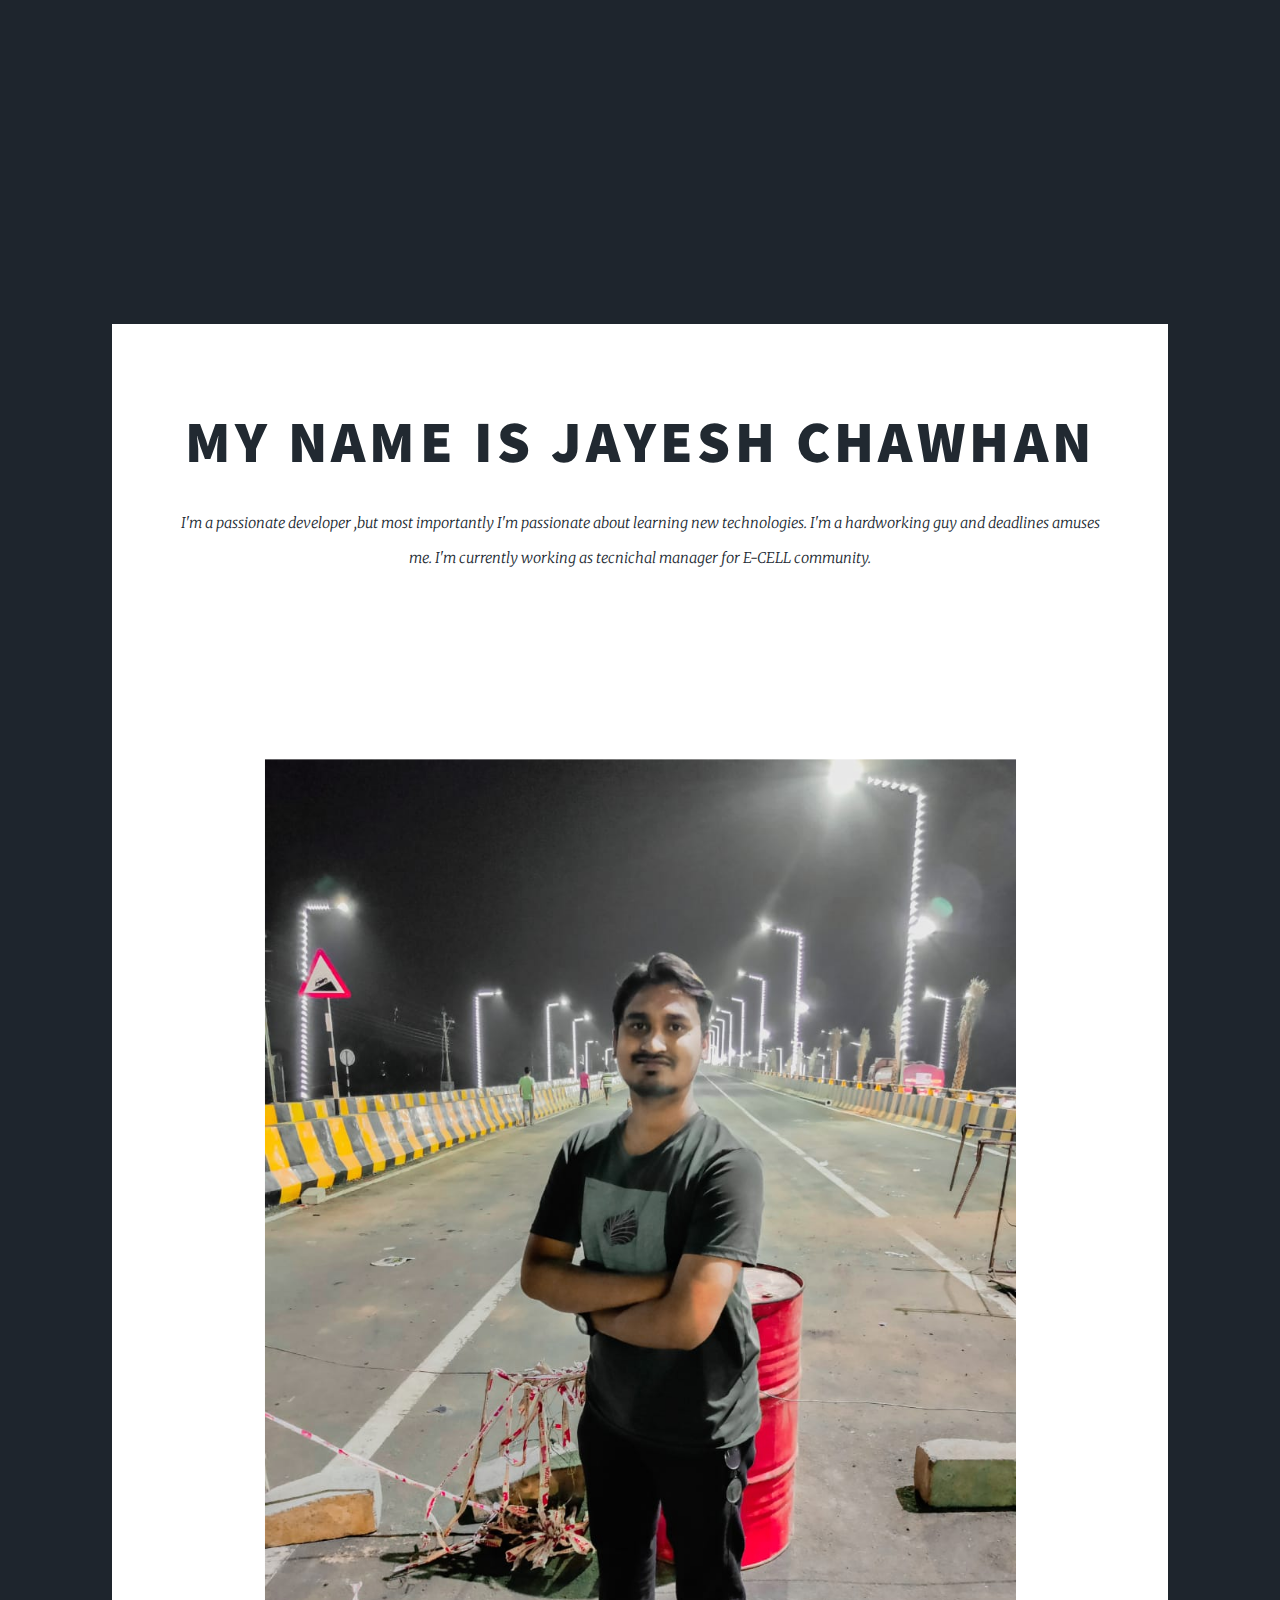
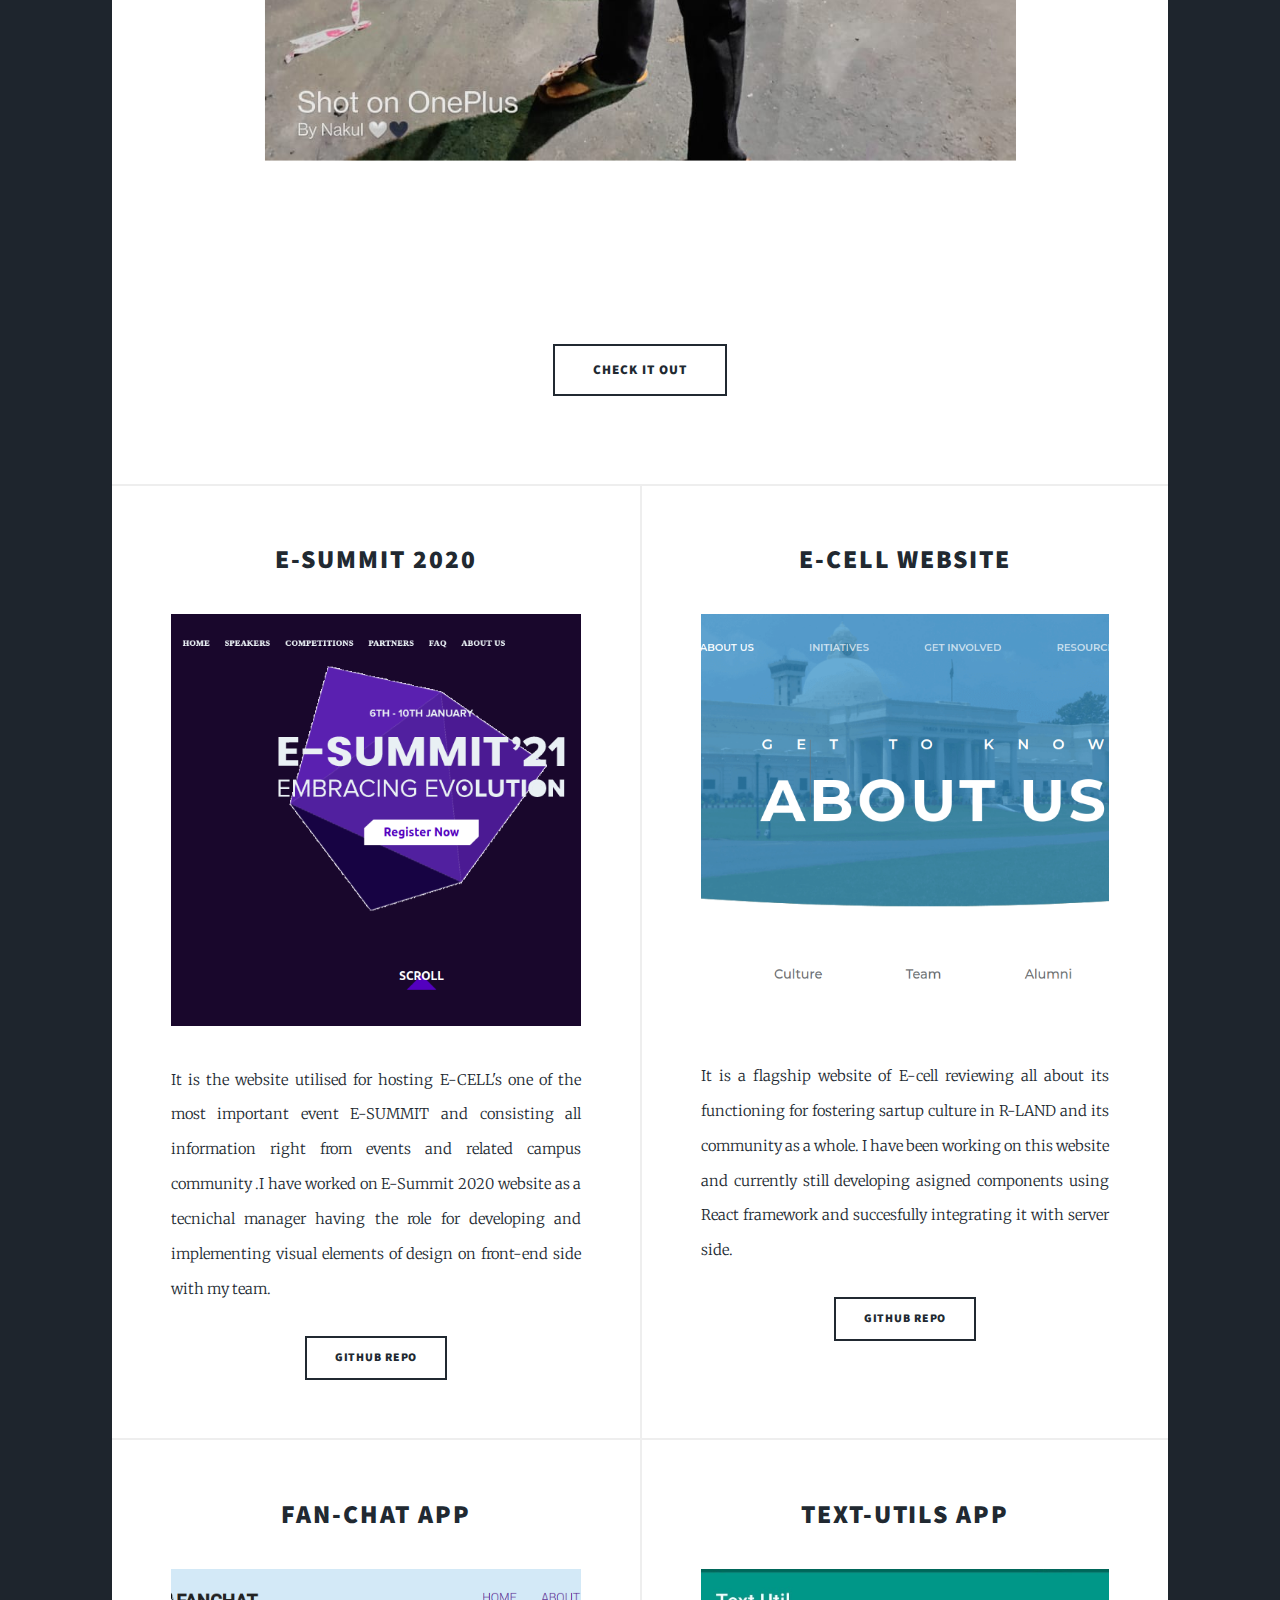
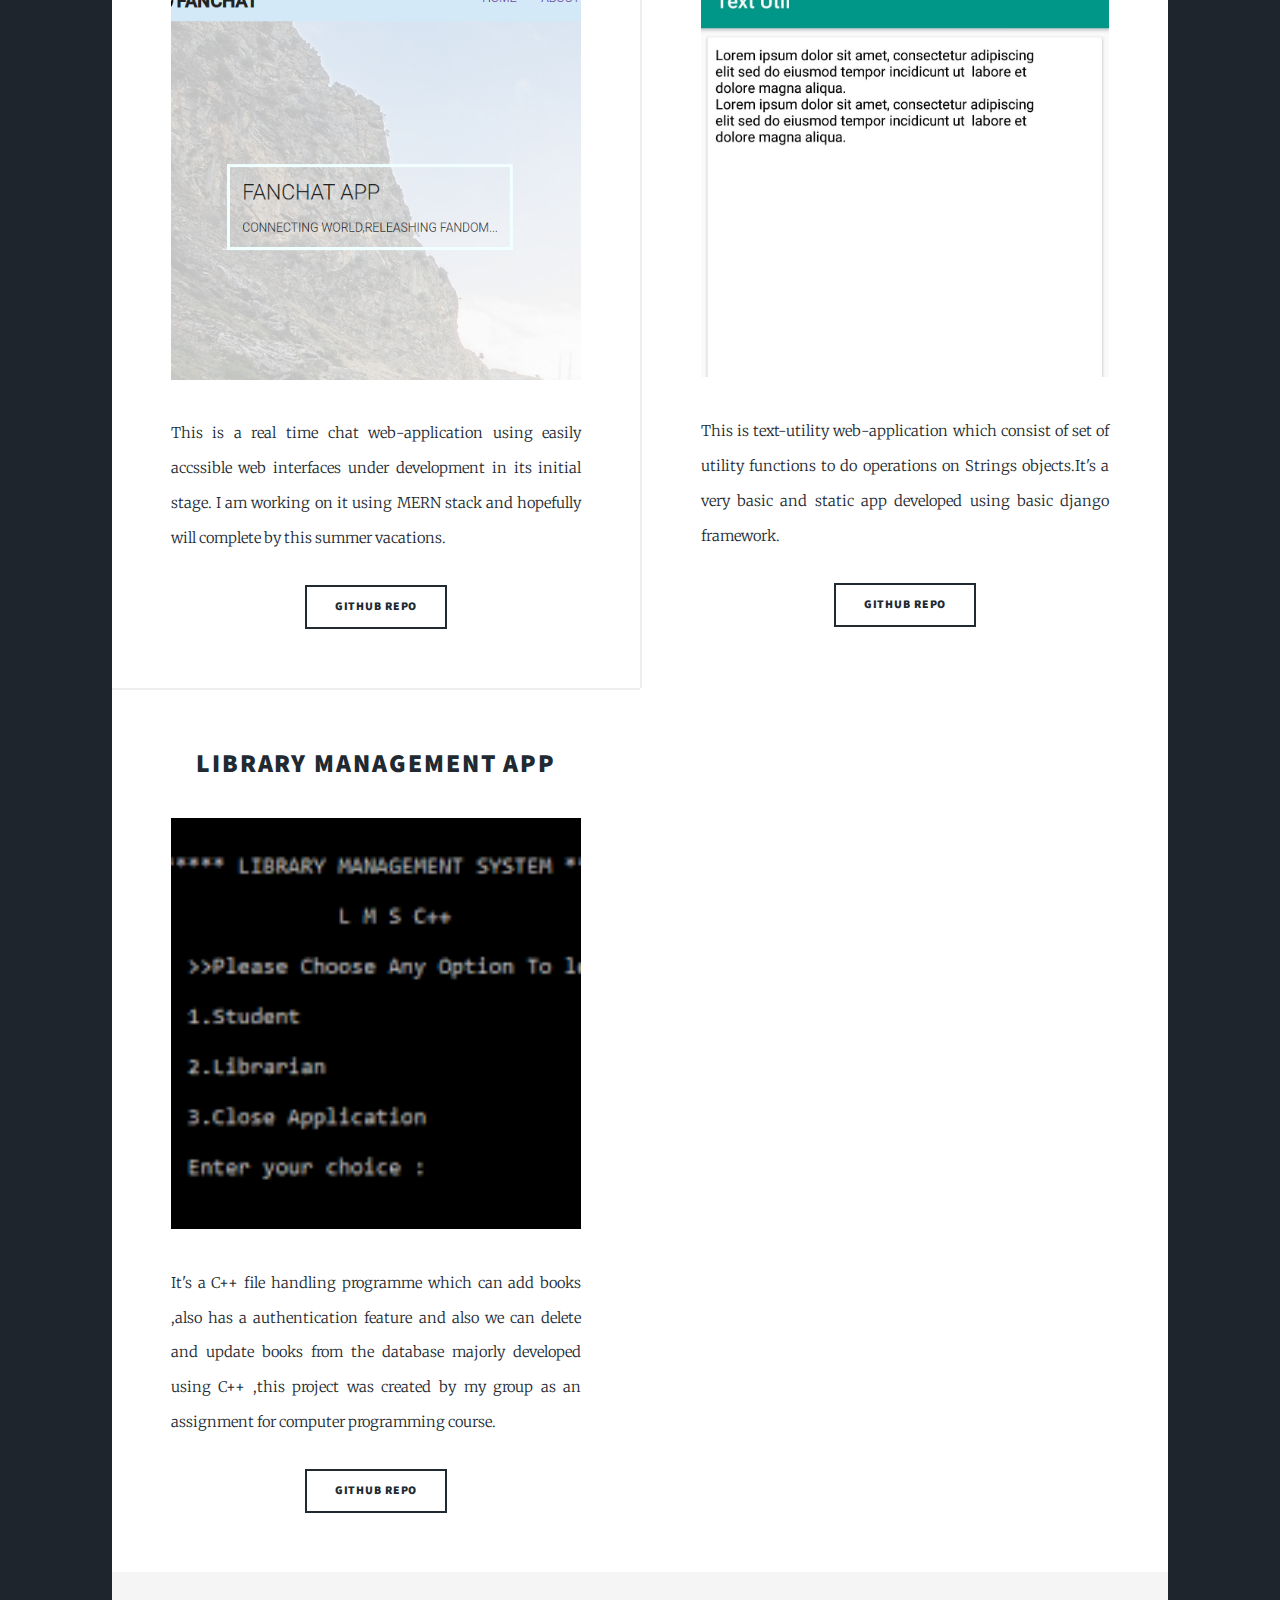
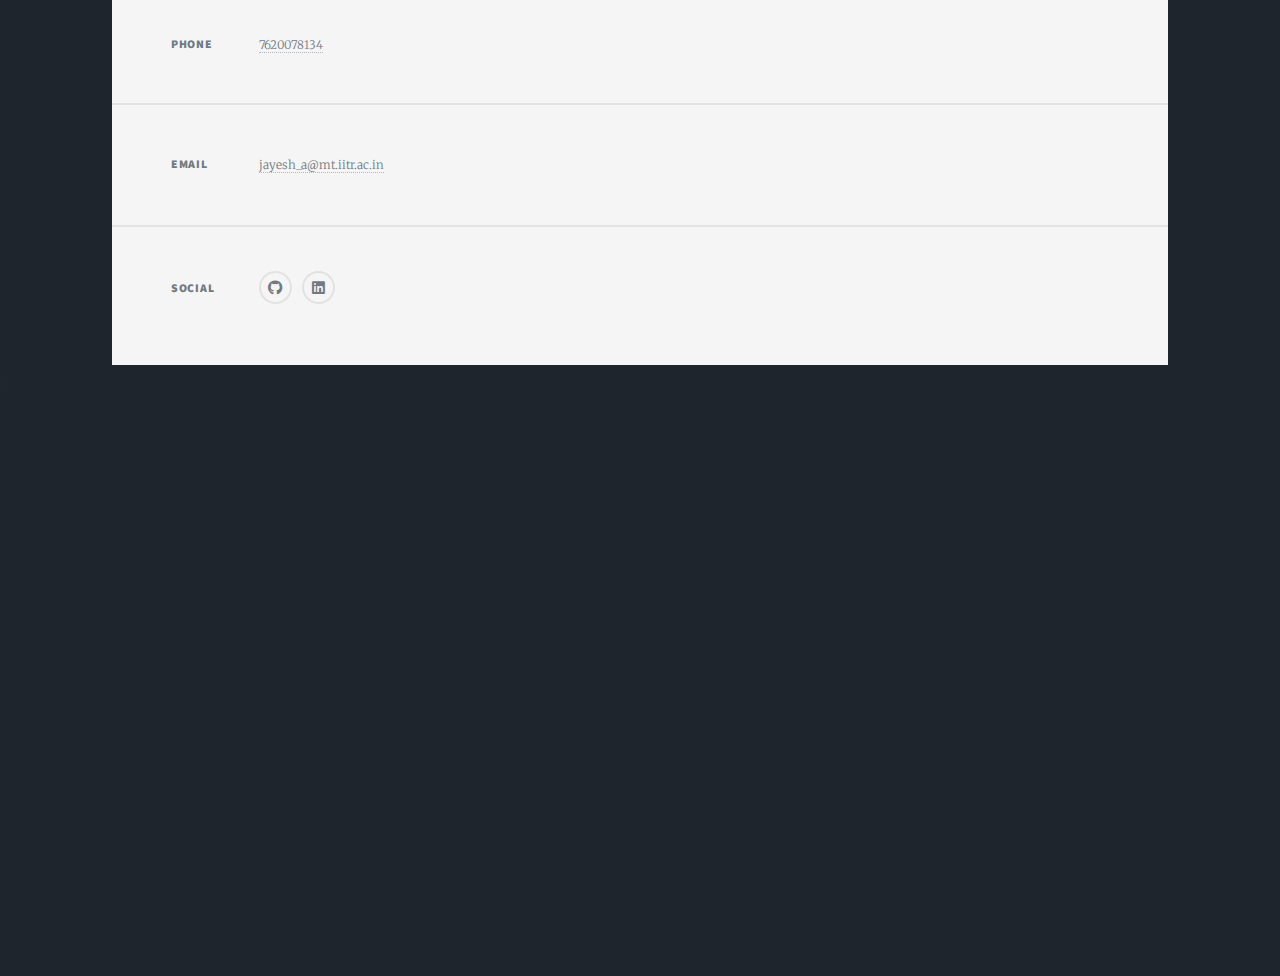
<file: A NEW HOPE/index.html>
<!DOCTYPE HTML>
<html>
	<head>
		<title>A NEW HOPE</title>
		<meta charset="utf-8" />
		<meta name="viewport" content="width=device-width, initial-scale=1, user-scalable=no" />
		<link rel="stylesheet" href="assets/css/main.css" />
		<noscript><link rel="stylesheet" href="assets/css/noscript.css" /></noscript>
	</head>
	<body class="is-preload">

		<!-- Wrapper -->
			<div id="wrapper" class="fade-in">

				<!-- Intro -->
					<div id="intro">
						<h1> MY PORTFOLIO </h1>
						<p> A showcase of my past-projects and some peice of work that 
							are currently under development.
						</p>
						<ul class="actions">
							<li><a href="#header" class="button icon solid solo fa-arrow-down scrolly">Continue</a></li>
						</ul>
					</div>

				<!-- Header -->
					<header id="header">
						<a href="index.html" class="logo"> A New Hope </a>
					</header>

				<!-- Nav -->
					<nav id="nav">
						<ul class="links">
							<li class="active"><a href="index.html">HOME</a></li>
				
						</ul>
						<ul class="icons">
							<li><a href="https://github.com/maximillian18121" class="icon brands fa-github"><span class="label">GitHub</span></a></li>
							<li><a href="https://www.linkedin.com/in/jayesh-ashok-b86b241b0/" class="icon brands fa-linkedin"><span class="label">GitHub</span></a></li>
						</ul>
					</nav>

				<!-- Main -->
					<div id="main">

						<!-- Featured Post -->
							<article class="post featured">
								<header class="major">
									<h2>My Name is Jayesh Chawhan</h2>
									<p> I'm a passionate developer ,but most importantly I'm passionate about learning new 
										technologies. I'm a hardworking guy and deadlines amuses me. I'm currently working as 
										tecnichal manager for E-CELL community.
									</p>
								</header>
								<a href="#" class="image main"><img src="images/profilePhoto.jpeg" alt="" /></a>
								<ul class="actions special">
									<li><a href="#" class="button large">Check it out</a></li>
								</ul>
							</article>

						<!-- Posts -->
							<section class="posts">
								<article>
									<header>
										<h2>E-SUMMIT 2020 </h2>
									</header>
									<a href="https://www.esummit.in" class="image fit"><img src="images/project1.png" alt="" /></a>
									<p>It is the website utilised for hosting E-CELL's one of the most important event E-SUMMIT and consisting all information right from events and 
										related campus community .I have worked on E-Summit 2020 website as a tecnichal manager having the role for developing and 
										implementing visual elements of design on front-end side with my team.
									</p>
									<ul class="actions special">
										<li><a href="https://github.com/Ecell-IITR/ESummit20-dec" class="button">Github Repo</a></li>
									</ul>
								</article>
								<article>
									<header>
										<h2>E-CELL WEBSITE</h2>
									</header>
									<a href="https://www.ecelliitr.org/aboutus" class="image fit"><img src="images/project2.png" alt="" /></a>
									<p>It is a flagship website of E-cell reviewing all about its functioning for fostering sartup culture in R-LAND and its community as a whole. I have been working on this website and currently still developing asigned components using
										React framework and succesfully integrating it with server side. </p>
									<ul class="actions special">
										<li><a href="#" class="button">Github Repo</a></li>
									</ul>
								</article>
								<article>
									<header>
										<h2> FAN-CHAT APP</h2>
									</header>
									<a href="#" class="image fit"><img src="images/project3.png" alt="" /></a>
									<p> This is a real time chat  web-application using easily accssible web interfaces under development in its initial stage. I am working on it using MERN stack and hopefully will complete
										by this summer vacations.
									
									</p>
									<ul class="actions special">
										<li><a href="https://github.com/maximillian18121/my_website/tree/master" class="button">Github Repo</a></li>
									</ul>
								</article>
								<article>
									<header>
										<h2> TEXT-UTILS APP</h2>
									</header>
									<a href="#" class="image fit"><img src="images/project4.jpg" alt="" /></a>
									<p> 
									   This is text-utility web-application which consist of set of utility functions to do operations on
									   Strings objects.It's a very basic and static app developed using basic django framework.
									</p>
									<ul class="actions special">
										<li><a href="https://github.com/maximillian18121/PYTHON-TUTORIALS" class="button">Github Repo</a></li>
									</ul>
								</article>
								<article>
									<header>
										<h2>LIBRARY MANAGEMENT APP </h2>
									</header>
									<a href="#" class="image fit"><img src="images/project5.png" alt="" /></a>
									<p> 
									   It's a C++ file handling programme which can add books ,also has a authentication feature 
									   and also we can delete and update books from the database majorly developed using C++ ,this project was created
									   by my group as an assignment for computer programming course.
									</p>
									<ul class="actions special">
										<li><a href="https://github.com/maximillian18121/library" class="button">Github Repo</a></li>
									</ul>
								</article>
							</section>

					</div>

				<!-- Footer -->
					<footer id="footer">
						<section class="split contact">
							<section>
								<h3>Phone</h3>
								<p><a href="#">7620078134</a></p>
							</section>
							<section>
								<h3>Email</h3>
								<p><a href="#">jayesh_a@mt.iitr.ac.in</a></p>
							</section>
							<section>
								<h3>Social</h3>
								<ul class="icons alt">
									<li><a href="https://github.com/maximillian18121" class="icon brands fa-github"><span class="label">GitHub</span></a></li>
							        <li><a href="https://www.linkedin.com/in/jayesh-ashok-b86b241b0/" class="icon brands fa-linkedin"><span class="label">GitHub</span></a></li>
								</ul>
							</section>
						</section>
					</footer>
                
			</div>

		<!-- Scripts -->

	</body>
</html>

<! <script src="assets/js/jquery.min.js"></script>
<script src="assets/js/jquery.scrollex.min.js"></script>
<script src="assets/js/jquery.scrolly.min.js"></script>
<script src="assets/js/browser.min.js"></script>
<script src="assets/js/breakpoints.min.js"></script>
<script src="assets/js/util.js"></script>
<script src="assets/js/main.js"></script>>
</file>
<file: A NEW HOPE/assets/css/main.css>
@import url(fontawesome-all.min.css);
@import url("https://fonts.googleapis.com/css?family=Merriweather:300,700,300italic,700italic|Source+Sans+Pro:900");

/*
	Massively by HTML5 UP
	html5up.net | @ajlkn
	Free for personal and commercial use under the CCA 3.0 license (html5up.net/license)
*/

html, body, div, span, applet, object,
iframe, h1, h2, h3, h4, h5, h6, p, blockquote,
pre, a, abbr, acronym, address, big, cite,
code, del, dfn, em, img, ins, kbd, q, s, samp,
small, strike, strong, sub, sup, tt, var, b,
u, i, center, dl, dt, dd, ol, ul, li, fieldset,
form, label, legend, table, caption, tbody,
tfoot, thead, tr, th, td, article, aside,
canvas, details, embed, figure, figcaption,
footer, header, hgroup, menu, nav, output, ruby,
section, summary, time, mark, audio, video {
	margin:0;
	padding: 0;
	border: 0;
	font-size: 100%;
	font: inherit;
	vertical-align: baseline;}

	.fade-in{
		margin-top:-45%;
	}

article, aside, details, figcaption, figure,
footer, header, hgroup, menu, nav, section {
	display: block;}

body {
	line-height: 1;
}

ol, ul {
	list-style: none;
}

blockquote, q {
	quotes: none;
}

	blockquote:before, blockquote:after, q:before, q:after {
		content: '';
		content: none;
	}

table {
	border-collapse: collapse;
	border-spacing: 0;
}

body {
	-webkit-text-size-adjust: none;
}

mark {
	background-color: transparent;
	color: inherit;
}

input::-moz-focus-inner {
	border: 0;
	padding: 0;
}

input, select, textarea {
	-moz-appearance: none;
	-webkit-appearance: none;
	-ms-appearance: none;
	appearance: none;
}

/* Basic */

	@-ms-viewport {
		width: device-width;
	}

	body {
		-ms-overflow-style: scrollbar;
	}

	@media screen and (max-width: 480px) {

		html, body {
			min-width: 320px;
		}

	}

	html {
		box-sizing: border-box;
	}

	*, *:before, *:after {
		box-sizing: inherit;
	}

	body {
		background-color: #1e252d;
	}

		body.is-preload *, body.is-preload *:before, body.is-preload *:after {
			-moz-animation: none !important;
			-webkit-animation: none !important;
			-ms-animation: none !important;
			animation: none !important;
			-moz-transition: none !important;
			-webkit-transition: none !important;
			-ms-transition: none !important;
			transition: none !important;
		}

/* Type */

	html {
		font-size: 16pt;
	}

		@media screen and (max-width: 1680px) {

			html {
				font-size: 12pt;
			}

		}

		@media screen and (max-width: 1280px) {

			html {
				font-size: 11pt;
			}

		}

		@media screen and (max-width: 360px) {

			html {
				font-size: 10pt;
			}

		}

	body {
		color: #212931;
	}

	body, input, select, textarea {
		font-family: "Merriweather", Georgia, serif;
		font-weight: 300;
		font-size: 1rem;
		line-height: 2.375;
	}

	a {
		-moz-transition: color 0.2s ease-in-out, background-color 0.2s ease-in-out, border-color 0.2s ease-in-out, box-shadow 0.2s ease-in-out;
		-webkit-transition: color 0.2s ease-in-out, background-color 0.2s ease-in-out, border-color 0.2s ease-in-out, box-shadow 0.2s ease-in-out;
		-ms-transition: color 0.2s ease-in-out, background-color 0.2s ease-in-out, border-color 0.2s ease-in-out, box-shadow 0.2s ease-in-out;
		transition: color 0.2s ease-in-out, background-color 0.2s ease-in-out, border-color 0.2s ease-in-out, box-shadow 0.2s ease-in-out;
		border-bottom: dotted 1px;
		text-decoration: none;
	}

		a:hover {
			border-bottom-color: transparent;
		}

	strong, b {
		font-weight: 600;
	}

	em, i {
		font-style: italic;
	}

	p {
		text-align: justify;
		margin: 0 0 2rem 0;
	}

	h1, h2, h3, h4, h5, h6 {
		font-family: "Source Sans Pro", Helvetica, sans-serif;
		font-weight: 900;
		line-height: 1.5;
		letter-spacing: 0.075em;
		text-transform: uppercase;
		margin: 0 0 1rem 0;
	}

		h1 a, h2 a, h3 a, h4 a, h5 a, h6 a {
			border-bottom: 0;
			color: inherit;
			text-decoration: none;
		}

	h1 {
		font-size: 4rem;
		line-height: 1.1;
		margin: 0 0 2rem 0;
	}

	h2 {
		font-size: 1.75rem;
		line-height: 1.3;
		margin: 0 0 1.5rem 0;
	}

	h3 {
		font-size: 1.25rem;
		margin: 0 0 1.5rem 0;
	}

	h4 {
		font-size: 1rem;
	}

	h5 {
		font-size: 0.9rem;
	}

	h6 {
		font-size: 0.8rem;
	}

	sub {
		font-size: 0.8rem;
		position: relative;
		top: 0.5rem;
	}

	sup {
		font-size: 0.8rem;
		position: relative;
		top: -0.5rem;
	}

	blockquote {
		border-left: solid 4px;
		font-style: italic;
		margin: 0 0 2rem 0;
		padding: 0.5rem 0 0.5rem 2rem;
	}

	code {
		border: solid 2px;
		font-family: "Courier New", monospace;
		font-size: 0.9rem;
		margin: 0 0.25rem;
		padding: 0.25rem 0.65rem;
	}

	pre {
		-webkit-overflow-scrolling: touch;
		font-family: "Courier New", monospace;
		font-size: 0.9rem;
		margin: 0 0 2rem 0;
	}

		pre code {
			display: block;
			line-height: 1.75;
			padding: 1rem 1.5rem;
			overflow-x: auto;
		}

	hr {
		border: 0;
		border-bottom: solid 2px;
		margin: 3rem 0;
	}

		hr.major {
			margin: 5rem 0;
		}

	.align-left {
		text-align: left;
	}

	.align-center {
		text-align: center;
	}

	.align-right {
		text-align: right;
	}

	input, select, textarea {
		color: #212931;
	}

	a {
		color: #212931;
		border-bottom-color: rgba(33, 41, 49, 0.5);
	}

		a:hover {
			border-bottom-color: transparent;
			color: #18bfef !important;
		}

	strong, b {
		color: #212931;
	}

	h1, h2, h3, h4, h5, h6 {
		color: #212931;
	}

	blockquote {
		border-left-color: #eeeeee;
	}

	code {
		background: rgba(220, 220, 220, 0.25);
		border-color: #eeeeee;
	}

	hr {
		border-bottom-color: #eeeeee;
	}

/* Row */

	.row {
		display: flex;
		flex-wrap: wrap;
		box-sizing: border-box;
		align-items: stretch;
	}

		.row > * {
			box-sizing: border-box;
		}

		.row.gtr-uniform > * > :last-child {
			margin-bottom: 0;
		}

		.row.aln-left {
			justify-content: flex-start;
		}

		.row.aln-center {
			justify-content: center;
		}

		.row.aln-right {
			justify-content: flex-end;
		}

		.row.aln-top {
			align-items: flex-start;
		}

		.row.aln-middle {
			align-items: center;
		}

		.row.aln-bottom {
			align-items: flex-end;
		}

		.row > .imp {
			order: -1;
		}

		.row > .col-1 {
			width: 8.33333%;
		}

		.row > .off-1 {
			margin-left: 8.33333%;
		}

		.row > .col-2 {
			width: 16.66667%;
		}

		.row > .off-2 {
			margin-left: 16.66667%;
		}

		.row > .col-3 {
			width: 25%;
		}

		.row > .off-3 {
			margin-left: 25%;
		}

		.row > .col-4 {
			width: 33.33333%;
		}

		.row > .off-4 {
			margin-left: 33.33333%;
		}

		.row > .col-5 {
			width: 41.66667%;
		}

		.row > .off-5 {
			margin-left: 41.66667%;
		}

		.row > .col-6 {
			width: 50%;
		}

		.row > .off-6 {
			margin-left: 50%;
		}

		.row > .col-7 {
			width: 58.33333%;
		}

		.row > .off-7 {
			margin-left: 58.33333%;
		}

		.row > .col-8 {
			width: 66.66667%;
		}

		.row > .off-8 {
			margin-left: 66.66667%;
		}

		.row > .col-9 {
			width: 75%;
		}

		.row > .off-9 {
			margin-left: 75%;
		}

		.row > .col-10 {
			width: 83.33333%;
		}

		.row > .off-10 {
			margin-left: 83.33333%;
		}

		.row > .col-11 {
			width: 91.66667%;
		}

		.row > .off-11 {
			margin-left: 91.66667%;
		}

		.row > .col-12 {
			width: 100%;
		}

		.row > .off-12 {
			margin-left: 100%;
		}

		.row.gtr-0 {
			margin-top: 0;
			margin-left: 0rem;
		}

			.row.gtr-0 > * {
				padding: 0 0 0 0rem;
			}

			.row.gtr-0.gtr-uniform {
				margin-top: 0rem;
			}

				.row.gtr-0.gtr-uniform > * {
					padding-top: 0rem;
				}

		.row.gtr-25 {
			margin-top: 0;
			margin-left: -0.375rem;
		}

			.row.gtr-25 > * {
				padding: 0 0 0 0.375rem;
			}

			.row.gtr-25.gtr-uniform {
				margin-top: -0.375rem;
			}

				.row.gtr-25.gtr-uniform > * {
					padding-top: 0.375rem;
				}

		.row.gtr-50 {
			margin-top: 0;
			margin-left: -0.75rem;
		}

			.row.gtr-50 > * {
				padding: 0 0 0 0.75rem;
			}

			.row.gtr-50.gtr-uniform {
				margin-top: -0.75rem;
			}

				.row.gtr-50.gtr-uniform > * {
					padding-top: 0.75rem;
				}

		.row {
			margin-top: 0;
			margin-left: -1.5rem;
		}

			.row > * {
				padding: 0 0 0 1.5rem;
			}

			.row.gtr-uniform {
				margin-top: -1.5rem;
			}

				.row.gtr-uniform > * {
					padding-top: 1.5rem;
				}

		.row.gtr-150 {
			margin-top: 0;
			margin-left: -2.25rem;
		}

			.row.gtr-150 > * {
				padding: 0 0 0 2.25rem;
			}

			.row.gtr-150.gtr-uniform {
				margin-top: -2.25rem;
			}

				.row.gtr-150.gtr-uniform > * {
					padding-top: 2.25rem;
				}

		.row.gtr-200 {
			margin-top: 0;
			margin-left: -3rem;
		}

			.row.gtr-200 > * {
				padding: 0 0 0 3rem;
			}

			.row.gtr-200.gtr-uniform {
				margin-top: -3rem;
			}

				.row.gtr-200.gtr-uniform > * {
					padding-top: 3rem;
				}

		@media screen and (max-width: 1680px) {

			.row {
				display: flex;
				flex-wrap: wrap;
				box-sizing: border-box;
				align-items: stretch;
			}

				.row > * {
					box-sizing: border-box;
				}

				.row.gtr-uniform > * > :last-child {
					margin-bottom: 0;
				}

				.row.aln-left {
					justify-content: flex-start;
				}

				.row.aln-center {
					justify-content: center;
				}

				.row.aln-right {
					justify-content: flex-end;
				}

				.row.aln-top {
					align-items: flex-start;
				}

				.row.aln-middle {
					align-items: center;
				}

				.row.aln-bottom {
					align-items: flex-end;
				}

				.row > .imp-xlarge {
					order: -1;
				}

				.row > .col-1-xlarge {
					width: 8.33333%;
				}

				.row > .off-1-xlarge {
					margin-left: 8.33333%;
				}

				.row > .col-2-xlarge {
					width: 16.66667%;
				}

				.row > .off-2-xlarge {
					margin-left: 16.66667%;
				}

				.row > .col-3-xlarge {
					width: 25%;
				}

				.row > .off-3-xlarge {
					margin-left: 25%;
				}

				.row > .col-4-xlarge {
					width: 33.33333%;
				}

				.row > .off-4-xlarge {
					margin-left: 33.33333%;
				}

				.row > .col-5-xlarge {
					width: 41.66667%;
				}

				.row > .off-5-xlarge {
					margin-left: 41.66667%;
				}

				.row > .col-6-xlarge {
					width: 50%;
				}

				.row > .off-6-xlarge {
					margin-left: 50%;
				}

				.row > .col-7-xlarge {
					width: 58.33333%;
				}

				.row > .off-7-xlarge {
					margin-left: 58.33333%;
				}

				.row > .col-8-xlarge {
					width: 66.66667%;
				}

				.row > .off-8-xlarge {
					margin-left: 66.66667%;
				}

				.row > .col-9-xlarge {
					width: 75%;
				}

				.row > .off-9-xlarge {
					margin-left: 75%;
				}

				.row > .col-10-xlarge {
					width: 83.33333%;
				}

				.row > .off-10-xlarge {
					margin-left: 83.33333%;
				}

				.row > .col-11-xlarge {
					width: 91.66667%;
				}

				.row > .off-11-xlarge {
					margin-left: 91.66667%;
				}

				.row > .col-12-xlarge {
					width: 100%;
				}

				.row > .off-12-xlarge {
					margin-left: 100%;
				}

				.row.gtr-0 {
					margin-top: 0;
					margin-left: 0rem;
				}

					.row.gtr-0 > * {
						padding: 0 0 0 0rem;
					}

					.row.gtr-0.gtr-uniform {
						margin-top: 0rem;
					}

						.row.gtr-0.gtr-uniform > * {
							padding-top: 0rem;
						}

				.row.gtr-25 {
					margin-top: 0;
					margin-left: -0.375rem;
				}

					.row.gtr-25 > * {
						padding: 0 0 0 0.375rem;
					}

					.row.gtr-25.gtr-uniform {
						margin-top: -0.375rem;
					}

						.row.gtr-25.gtr-uniform > * {
							padding-top: 0.375rem;
						}

				.row.gtr-50 {
					margin-top: 0;
					margin-left: -0.75rem;
				}

					.row.gtr-50 > * {
						padding: 0 0 0 0.75rem;
					}

					.row.gtr-50.gtr-uniform {
						margin-top: -0.75rem;
					}

						.row.gtr-50.gtr-uniform > * {
							padding-top: 0.75rem;
						}

				.row {
					margin-top: 0;
					margin-left: -1.5rem;
				}

					.row > * {
						padding: 0 0 0 1.5rem;
					}

					.row.gtr-uniform {
						margin-top: -1.5rem;
					}

						.row.gtr-uniform > * {
							padding-top: 1.5rem;
						}

				.row.gtr-150 {
					margin-top: 0;
					margin-left: -2.25rem;
				}

					.row.gtr-150 > * {
						padding: 0 0 0 2.25rem;
					}

					.row.gtr-150.gtr-uniform {
						margin-top: -2.25rem;
					}

						.row.gtr-150.gtr-uniform > * {
							padding-top: 2.25rem;
						}

				.row.gtr-200 {
					margin-top: 0;
					margin-left: -3rem;
				}

					.row.gtr-200 > * {
						padding: 0 0 0 3rem;
					}

					.row.gtr-200.gtr-uniform {
						margin-top: -3rem;
					}

						.row.gtr-200.gtr-uniform > * {
							padding-top: 3rem;
						}

		}

		@media screen and (max-width: 1280px) {

			.row {
				display: flex;
				flex-wrap: wrap;
				box-sizing: border-box;
				align-items: stretch;
			}

				.row > * {
					box-sizing: border-box;
				}

				.row.gtr-uniform > * > :last-child {
					margin-bottom: 0;
				}

				.row.aln-left {
					justify-content: flex-start;
				}

				.row.aln-center {
					justify-content: center;
				}

				.row.aln-right {
					justify-content: flex-end;
				}

				.row.aln-top {
					align-items: flex-start;
				}

				.row.aln-middle {
					align-items: center;
				}

				.row.aln-bottom {
					align-items: flex-end;
				}

				.row > .imp-large {
					order: -1;
				}

				.row > .col-1-large {
					width: 8.33333%;
				}

				.row > .off-1-large {
					margin-left: 8.33333%;
				}

				.row > .col-2-large {
					width: 16.66667%;
				}

				.row > .off-2-large {
					margin-left: 16.66667%;
				}

				.row > .col-3-large {
					width: 25%;
				}

				.row > .off-3-large {
					margin-left: 25%;
				}

				.row > .col-4-large {
					width: 33.33333%;
				}

				.row > .off-4-large {
					margin-left: 33.33333%;
				}

				.row > .col-5-large {
					width: 41.66667%;
				}

				.row > .off-5-large {
					margin-left: 41.66667%;
				}

				.row > .col-6-large {
					width: 50%;
				}

				.row > .off-6-large {
					margin-left: 50%;
				}

				.row > .col-7-large {
					width: 58.33333%;
				}

				.row > .off-7-large {
					margin-left: 58.33333%;
				}

				.row > .col-8-large {
					width: 66.66667%;
				}

				.row > .off-8-large {
					margin-left: 66.66667%;
				}

				.row > .col-9-large {
					width: 75%;
				}

				.row > .off-9-large {
					margin-left: 75%;
				}

				.row > .col-10-large {
					width: 83.33333%;
				}

				.row > .off-10-large {
					margin-left: 83.33333%;
				}

				.row > .col-11-large {
					width: 91.66667%;
				}

				.row > .off-11-large {
					margin-left: 91.66667%;
				}

				.row > .col-12-large {
					width: 100%;
				}

				.row > .off-12-large {
					margin-left: 100%;
				}

				.row.gtr-0 {
					margin-top: 0;
					margin-left: 0rem;
				}

					.row.gtr-0 > * {
						padding: 0 0 0 0rem;
					}

					.row.gtr-0.gtr-uniform {
						margin-top: 0rem;
					}

						.row.gtr-0.gtr-uniform > * {
							padding-top: 0rem;
						}

				.row.gtr-25 {
					margin-top: 0;
					margin-left: -0.375rem;
				}

					.row.gtr-25 > * {
						padding: 0 0 0 0.375rem;
					}

					.row.gtr-25.gtr-uniform {
						margin-top: -0.375rem;
					}

						.row.gtr-25.gtr-uniform > * {
							padding-top: 0.375rem;
						}

				.row.gtr-50 {
					margin-top: 0;
					margin-left: -0.75rem;
				}

					.row.gtr-50 > * {
						padding: 0 0 0 0.75rem;
					}

					.row.gtr-50.gtr-uniform {
						margin-top: -0.75rem;
					}

						.row.gtr-50.gtr-uniform > * {
							padding-top: 0.75rem;
						}

				.row {
					margin-top: 0;
					margin-left: -1.5rem;
				}

					.row > * {
						padding: 0 0 0 1.5rem;
					}

					.row.gtr-uniform {
						margin-top: -1.5rem;
					}

						.row.gtr-uniform > * {
							padding-top: 1.5rem;
						}

				.row.gtr-150 {
					margin-top: 0;
					margin-left: -2.25rem;
				}

					.row.gtr-150 > * {
						padding: 0 0 0 2.25rem;
					}

					.row.gtr-150.gtr-uniform {
						margin-top: -2.25rem;
					}

						.row.gtr-150.gtr-uniform > * {
							padding-top: 2.25rem;
						}

				.row.gtr-200 {
					margin-top: 0;
					margin-left: -3rem;
				}

					.row.gtr-200 > * {
						padding: 0 0 0 3rem;
					}

					.row.gtr-200.gtr-uniform {
						margin-top: -3rem;
					}

						.row.gtr-200.gtr-uniform > * {
							padding-top: 3rem;
						}

		}

		@media screen and (max-width: 980px) {

			.row {
				display: flex;
				flex-wrap: wrap;
				box-sizing: border-box;
				align-items: stretch;
			}

				.row > * {
					box-sizing: border-box;
				}

				.row.gtr-uniform > * > :last-child {
					margin-bottom: 0;
				}

				.row.aln-left {
					justify-content: flex-start;
				}

				.row.aln-center {
					justify-content: center;
				}

				.row.aln-right {
					justify-content: flex-end;
				}

				.row.aln-top {
					align-items: flex-start;
				}

				.row.aln-middle {
					align-items: center;
				}

				.row.aln-bottom {
					align-items: flex-end;
				}

				.row > .imp-medium {
					order: -1;
				}

				.row > .col-1-medium {
					width: 8.33333%;
				}

				.row > .off-1-medium {
					margin-left: 8.33333%;
				}

				.row > .col-2-medium {
					width: 16.66667%;
				}

				.row > .off-2-medium {
					margin-left: 16.66667%;
				}

				.row > .col-3-medium {
					width: 25%;
				}

				.row > .off-3-medium {
					margin-left: 25%;
				}

				.row > .col-4-medium {
					width: 33.33333%;
				}

				.row > .off-4-medium {
					margin-left: 33.33333%;
				}

				.row > .col-5-medium {
					width: 41.66667%;
				}

				.row > .off-5-medium {
					margin-left: 41.66667%;
				}

				.row > .col-6-medium {
					width: 50%;
				}

				.row > .off-6-medium {
					margin-left: 50%;
				}

				.row > .col-7-medium {
					width: 58.33333%;
				}

				.row > .off-7-medium {
					margin-left: 58.33333%;
				}

				.row > .col-8-medium {
					width: 66.66667%;
				}

				.row > .off-8-medium {
					margin-left: 66.66667%;
				}

				.row > .col-9-medium {
					width: 75%;
				}

				.row > .off-9-medium {
					margin-left: 75%;
				}

				.row > .col-10-medium {
					width: 83.33333%;
				}

				.row > .off-10-medium {
					margin-left: 83.33333%;
				}

				.row > .col-11-medium {
					width: 91.66667%;
				}

				.row > .off-11-medium {
					margin-left: 91.66667%;
				}

				.row > .col-12-medium {
					width: 100%;
				}

				.row > .off-12-medium {
					margin-left: 100%;
				}

				.row.gtr-0 {
					margin-top: 0;
					margin-left: 0rem;
				}

					.row.gtr-0 > * {
						padding: 0 0 0 0rem;
					}

					.row.gtr-0.gtr-uniform {
						margin-top: 0rem;
					}

						.row.gtr-0.gtr-uniform > * {
							padding-top: 0rem;
						}

				.row.gtr-25 {
					margin-top: 0;
					margin-left: -0.375rem;
				}

					.row.gtr-25 > * {
						padding: 0 0 0 0.375rem;
					}

					.row.gtr-25.gtr-uniform {
						margin-top: -0.375rem;
					}

						.row.gtr-25.gtr-uniform > * {
							padding-top: 0.375rem;
						}

				.row.gtr-50 {
					margin-top: 0;
					margin-left: -0.75rem;
				}

					.row.gtr-50 > * {
						padding: 0 0 0 0.75rem;
					}

					.row.gtr-50.gtr-uniform {
						margin-top: -0.75rem;
					}

						.row.gtr-50.gtr-uniform > * {
							padding-top: 0.75rem;
						}

				.row {
					margin-top: 0;
					margin-left: -1.5rem;
				}

					.row > * {
						padding: 0 0 0 1.5rem;
					}

					.row.gtr-uniform {
						margin-top: -1.5rem;
					}

						.row.gtr-uniform > * {
							padding-top: 1.5rem;
						}

				.row.gtr-150 {
					margin-top: 0;
					margin-left: -2.25rem;
				}

					.row.gtr-150 > * {
						padding: 0 0 0 2.25rem;
					}

					.row.gtr-150.gtr-uniform {
						margin-top: -2.25rem;
					}

						.row.gtr-150.gtr-uniform > * {
							padding-top: 2.25rem;
						}

				.row.gtr-200 {
					margin-top: 0;
					margin-left: -3rem;
				}

					.row.gtr-200 > * {
						padding: 0 0 0 3rem;
					}

					.row.gtr-200.gtr-uniform {
						margin-top: -3rem;
					}

						.row.gtr-200.gtr-uniform > * {
							padding-top: 3rem;
						}

		}

		@media screen and (max-width: 736px) {

			.row {
				display: flex;
				flex-wrap: wrap;
				box-sizing: border-box;
				align-items: stretch;
			}

				.row > * {
					box-sizing: border-box;
				}

				.row.gtr-uniform > * > :last-child {
					margin-bottom: 0;
				}

				.row.aln-left {
					justify-content: flex-start;
				}

				.row.aln-center {
					justify-content: center;
				}

				.row.aln-right {
					justify-content: flex-end;
				}

				.row.aln-top {
					align-items: flex-start;
				}

				.row.aln-middle {
					align-items: center;
				}

				.row.aln-bottom {
					align-items: flex-end;
				}

				.row > .imp-small {
					order: -1;
				}

				.row > .col-1-small {
					width: 8.33333%;
				}

				.row > .off-1-small {
					margin-left: 8.33333%;
				}

				.row > .col-2-small {
					width: 16.66667%;
				}

				.row > .off-2-small {
					margin-left: 16.66667%;
				}

				.row > .col-3-small {
					width: 25%;
				}

				.row > .off-3-small {
					margin-left: 25%;
				}

				.row > .col-4-small {
					width: 33.33333%;
				}

				.row > .off-4-small {
					margin-left: 33.33333%;
				}

				.row > .col-5-small {
					width: 41.66667%;
				}

				.row > .off-5-small {
					margin-left: 41.66667%;
				}

				.row > .col-6-small {
					width: 50%;
				}

				.row > .off-6-small {
					margin-left: 50%;
				}

				.row > .col-7-small {
					width: 58.33333%;
				}

				.row > .off-7-small {
					margin-left: 58.33333%;
				}

				.row > .col-8-small {
					width: 66.66667%;
				}

				.row > .off-8-small {
					margin-left: 66.66667%;
				}

				.row > .col-9-small {
					width: 75%;
				}

				.row > .off-9-small {
					margin-left: 75%;
				}

				.row > .col-10-small {
					width: 83.33333%;
				}

				.row > .off-10-small {
					margin-left: 83.33333%;
				}

				.row > .col-11-small {
					width: 91.66667%;
				}

				.row > .off-11-small {
					margin-left: 91.66667%;
				}

				.row > .col-12-small {
					width: 100%;
				}

				.row > .off-12-small {
					margin-left: 100%;
				}

				.row.gtr-0 {
					margin-top: 0;
					margin-left: 0rem;
				}

					.row.gtr-0 > * {
						padding: 0 0 0 0rem;
					}

					.row.gtr-0.gtr-uniform {
						margin-top: 0rem;
					}

						.row.gtr-0.gtr-uniform > * {
							padding-top: 0rem;
						}

				.row.gtr-25 {
					margin-top: 0;
					margin-left: -0.375rem;
				}

					.row.gtr-25 > * {
						padding: 0 0 0 0.375rem;
					}

					.row.gtr-25.gtr-uniform {
						margin-top: -0.375rem;
					}

						.row.gtr-25.gtr-uniform > * {
							padding-top: 0.375rem;
						}

				.row.gtr-50 {
					margin-top: 0;
					margin-left: -0.75rem;
				}

					.row.gtr-50 > * {
						padding: 0 0 0 0.75rem;
					}

					.row.gtr-50.gtr-uniform {
						margin-top: -0.75rem;
					}

						.row.gtr-50.gtr-uniform > * {
							padding-top: 0.75rem;
						}

				.row {
					margin-top: 0;
					margin-left: -1.5rem;
				}

					.row > * {
						padding: 0 0 0 1.5rem;
					}

					.row.gtr-uniform {
						margin-top: -1.5rem;
					}

						.row.gtr-uniform > * {
							padding-top: 1.5rem;
						}

				.row.gtr-150 {
					margin-top: 0;
					margin-left: -2.25rem;
				}

					.row.gtr-150 > * {
						padding: 0 0 0 2.25rem;
					}

					.row.gtr-150.gtr-uniform {
						margin-top: -2.25rem;
					}

						.row.gtr-150.gtr-uniform > * {
							padding-top: 2.25rem;
						}

				.row.gtr-200 {
					margin-top: 0;
					margin-left: -3rem;
				}

					.row.gtr-200 > * {
						padding: 0 0 0 3rem;
					}

					.row.gtr-200.gtr-uniform {
						margin-top: -3rem;
					}

						.row.gtr-200.gtr-uniform > * {
							padding-top: 3rem;
						}

		}

		@media screen and (max-width: 480px) {

			.row {
				display: flex;
				flex-wrap: wrap;
				box-sizing: border-box;
				align-items: stretch;
			}

				.row > * {
					box-sizing: border-box;
				}

				.row.gtr-uniform > * > :last-child {
					margin-bottom: 0;
				}

				.row.aln-left {
					justify-content: flex-start;
				}

				.row.aln-center {
					justify-content: center;
				}

				.row.aln-right {
					justify-content: flex-end;
				}

				.row.aln-top {
					align-items: flex-start;
				}

				.row.aln-middle {
					align-items: center;
				}

				.row.aln-bottom {
					align-items: flex-end;
				}

				.row > .imp-xsmall {
					order: -1;
				}

				.row > .col-1-xsmall {
					width: 8.33333%;
				}

				.row > .off-1-xsmall {
					margin-left: 8.33333%;
				}

				.row > .col-2-xsmall {
					width: 16.66667%;
				}

				.row > .off-2-xsmall {
					margin-left: 16.66667%;
				}

				.row > .col-3-xsmall {
					width: 25%;
				}

				.row > .off-3-xsmall {
					margin-left: 25%;
				}

				.row > .col-4-xsmall {
					width: 33.33333%;
				}

				.row > .off-4-xsmall {
					margin-left: 33.33333%;
				}

				.row > .col-5-xsmall {
					width: 41.66667%;
				}

				.row > .off-5-xsmall {
					margin-left: 41.66667%;
				}

				.row > .col-6-xsmall {
					width: 50%;
				}

				.row > .off-6-xsmall {
					margin-left: 50%;
				}

				.row > .col-7-xsmall {
					width: 58.33333%;
				}

				.row > .off-7-xsmall {
					margin-left: 58.33333%;
				}

				.row > .col-8-xsmall {
					width: 66.66667%;
				}

				.row > .off-8-xsmall {
					margin-left: 66.66667%;
				}

				.row > .col-9-xsmall {
					width: 75%;
				}

				.row > .off-9-xsmall {
					margin-left: 75%;
				}

				.row > .col-10-xsmall {
					width: 83.33333%;
				}

				.row > .off-10-xsmall {
					margin-left: 83.33333%;
				}

				.row > .col-11-xsmall {
					width: 91.66667%;
				}

				.row > .off-11-xsmall {
					margin-left: 91.66667%;
				}

				.row > .col-12-xsmall {
					width: 100%;
				}

				.row > .off-12-xsmall {
					margin-left: 100%;
				}

				.row.gtr-0 {
					margin-top: 0;
					margin-left: 0rem;
				}

					.row.gtr-0 > * {
						padding: 0 0 0 0rem;
					}

					.row.gtr-0.gtr-uniform {
						margin-top: 0rem;
					}

						.row.gtr-0.gtr-uniform > * {
							padding-top: 0rem;
						}

				.row.gtr-25 {
					margin-top: 0;
					margin-left: -0.375rem;
				}

					.row.gtr-25 > * {
						padding: 0 0 0 0.375rem;
					}

					.row.gtr-25.gtr-uniform {
						margin-top: -0.375rem;
					}

						.row.gtr-25.gtr-uniform > * {
							padding-top: 0.375rem;
						}

				.row.gtr-50 {
					margin-top: 0;
					margin-left: -0.75rem;
				}

					.row.gtr-50 > * {
						padding: 0 0 0 0.75rem;
					}

					.row.gtr-50.gtr-uniform {
						margin-top: -0.75rem;
					}

						.row.gtr-50.gtr-uniform > * {
							padding-top: 0.75rem;
						}

				.row {
					margin-top: 0;
					margin-left: -1.5rem;
				}

					.row > * {
						padding: 0 0 0 1.5rem;
					}

					.row.gtr-uniform {
						margin-top: -1.5rem;
					}

						.row.gtr-uniform > * {
							padding-top: 1.5rem;
						}

				.row.gtr-150 {
					margin-top: 0;
					margin-left: -2.25rem;
				}

					.row.gtr-150 > * {
						padding: 0 0 0 2.25rem;
					}

					.row.gtr-150.gtr-uniform {
						margin-top: -2.25rem;
					}

						.row.gtr-150.gtr-uniform > * {
							padding-top: 2.25rem;
						}

				.row.gtr-200 {
					margin-top: 0;
					margin-left: -3rem;
				}

					.row.gtr-200 > * {
						padding: 0 0 0 3rem;
					}

					.row.gtr-200.gtr-uniform {
						margin-top: -3rem;
					}

						.row.gtr-200.gtr-uniform > * {
							padding-top: 3rem;
						}

		}

		@media screen and (max-width: 360px) {

			.row {
				display: flex;
				flex-wrap: wrap;
				box-sizing: border-box;
				align-items: stretch;
			}

				.row > * {
					box-sizing: border-box;
				}

				.row.gtr-uniform > * > :last-child {
					margin-bottom: 0;
				}

				.row.aln-left {
					justify-content: flex-start;
				}

				.row.aln-center {
					justify-content: center;
				}

				.row.aln-right {
					justify-content: flex-end;
				}

				.row.aln-top {
					align-items: flex-start;
				}

				.row.aln-middle {
					align-items: center;
				}

				.row.aln-bottom {
					align-items: flex-end;
				}

				.row > .imp-xxsmall {
					order: -1;
				}

				.row > .col-1-xxsmall {
					width: 8.33333%;
				}

				.row > .off-1-xxsmall {
					margin-left: 8.33333%;
				}

				.row > .col-2-xxsmall {
					width: 16.66667%;
				}

				.row > .off-2-xxsmall {
					margin-left: 16.66667%;
				}

				.row > .col-3-xxsmall {
					width: 25%;
				}

				.row > .off-3-xxsmall {
					margin-left: 25%;
				}

				.row > .col-4-xxsmall {
					width: 33.33333%;
				}

				.row > .off-4-xxsmall {
					margin-left: 33.33333%;
				}

				.row > .col-5-xxsmall {
					width: 41.66667%;
				}

				.row > .off-5-xxsmall {
					margin-left: 41.66667%;
				}

				.row > .col-6-xxsmall {
					width: 50%;
				}

				.row > .off-6-xxsmall {
					margin-left: 50%;
				}

				.row > .col-7-xxsmall {
					width: 58.33333%;
				}

				.row > .off-7-xxsmall {
					margin-left: 58.33333%;
				}

				.row > .col-8-xxsmall {
					width: 66.66667%;
				}

				.row > .off-8-xxsmall {
					margin-left: 66.66667%;
				}

				.row > .col-9-xxsmall {
					width: 75%;
				}

				.row > .off-9-xxsmall {
					margin-left: 75%;
				}

				.row > .col-10-xxsmall {
					width: 83.33333%;
				}

				.row > .off-10-xxsmall {
					margin-left: 83.33333%;
				}

				.row > .col-11-xxsmall {
					width: 91.66667%;
				}

				.row > .off-11-xxsmall {
					margin-left: 91.66667%;
				}

				.row > .col-12-xxsmall {
					width: 100%;
				}

				.row > .off-12-xxsmall {
					margin-left: 100%;
				}

				.row.gtr-0 {
					margin-top: 0;
					margin-left: 0rem;
				}

					.row.gtr-0 > * {
						padding: 0 0 0 0rem;
					}

					.row.gtr-0.gtr-uniform {
						margin-top: 0rem;
					}

						.row.gtr-0.gtr-uniform > * {
							padding-top: 0rem;
						}

				.row.gtr-25 {
					margin-top: 0;
					margin-left: -0.375rem;
				}

					.row.gtr-25 > * {
						padding: 0 0 0 0.375rem;
					}

					.row.gtr-25.gtr-uniform {
						margin-top: -0.375rem;
					}

						.row.gtr-25.gtr-uniform > * {
							padding-top: 0.375rem;
						}

				.row.gtr-50 {
					margin-top: 0;
					margin-left: -0.75rem;
				}

					.row.gtr-50 > * {
						padding: 0 0 0 0.75rem;
					}

					.row.gtr-50.gtr-uniform {
						margin-top: -0.75rem;
					}

						.row.gtr-50.gtr-uniform > * {
							padding-top: 0.75rem;
						}

				.row {
					margin-top: 0;
					margin-left: -1.5rem;
				}

					.row > * {
						padding: 0 0 0 1.5rem;
					}

					.row.gtr-uniform {
						margin-top: -1.5rem;
					}

						.row.gtr-uniform > * {
							padding-top: 1.5rem;
						}

				.row.gtr-150 {
					margin-top: 0;
					margin-left: -2.25rem;
				}

					.row.gtr-150 > * {
						padding: 0 0 0 2.25rem;
					}

					.row.gtr-150.gtr-uniform {
						margin-top: -2.25rem;
					}

						.row.gtr-150.gtr-uniform > * {
							padding-top: 2.25rem;
						}

				.row.gtr-200 {
					margin-top: 0;
					margin-left: -3rem;
				}

					.row.gtr-200 > * {
						padding: 0 0 0 3rem;
					}

					.row.gtr-200.gtr-uniform {
						margin-top: -3rem;
					}

						.row.gtr-200.gtr-uniform > * {
							padding-top: 3rem;
						}

		}

/* Box */

	.box {
		border: solid 2px;
		margin-bottom: 2rem;
		padding: 1.5rem;
	}

		.box > :last-child,
		.box > :last-child > :last-child,
		.box > :last-child > :last-child > :last-child {
			margin-bottom: 0;
		}

		.box.alt {
			border: 0;
			border-radius: 0;
			padding: 0;
		}

	.box {
		border-color: #eeeeee;
	}

/* Button */

	input[type="submit"],
	input[type="reset"],
	input[type="button"],
	button,
	.button {
		-moz-appearance: none;
		-webkit-appearance: none;
		-ms-appearance: none;
		appearance: none;
		-moz-transition: background-color 0.2s ease-in-out, box-shadow 0.2s ease-in-out, color 0.2s ease-in-out;
		-webkit-transition: background-color 0.2s ease-in-out, box-shadow 0.2s ease-in-out, color 0.2s ease-in-out;
		-ms-transition: background-color 0.2s ease-in-out, box-shadow 0.2s ease-in-out, color 0.2s ease-in-out;
		transition: background-color 0.2s ease-in-out, box-shadow 0.2s ease-in-out, color 0.2s ease-in-out;
		border: 0;
		border-radius: 0;
		cursor: pointer;
		display: inline-block;
		font-family: "Source Sans Pro", Helvetica, sans-serif;
		font-size: 0.8rem;
		font-weight: 900;
		letter-spacing: 0.075em;
		height: 3rem;
		line-height: 3rem;
		padding: 0 2rem;
		text-align: center;
		text-decoration: none;
		text-transform: uppercase;
		white-space: nowrap;
	}

		input[type="submit"].icon:before,
		input[type="reset"].icon:before,
		input[type="button"].icon:before,
		button.icon:before,
		.button.icon:before {
			margin-right: 0.5rem;
		}

		input[type="submit"].icon.solo,
		input[type="reset"].icon.solo,
		input[type="button"].icon.solo,
		button.icon.solo,
		.button.icon.solo {
			position: relative;
			width: 4rem;
			height: 4rem;
			line-height: 4rem;
			border-radius: 4rem;
			text-indent: 4rem;
			overflow: hidden;
			padding: 0;
			white-space: nowrap;
		}

			input[type="submit"].icon.solo:before,
			input[type="reset"].icon.solo:before,
			input[type="button"].icon.solo:before,
			button.icon.solo:before,
			.button.icon.solo:before {
				position: absolute;
				display: block;
				top: 0;
				left: 0;
				width: inherit;
				height: inherit;
				line-height: inherit;
				font-size: 1.25rem;
				margin-right: 0;
				text-align: center;
				text-indent: 0;
			}

		input[type="submit"].fit,
		input[type="reset"].fit,
		input[type="button"].fit,
		button.fit,
		.button.fit {
			width: 100%;
		}

		input[type="submit"].small,
		input[type="reset"].small,
		input[type="button"].small,
		button.small,
		.button.small {
			font-size: 0.7rem;
			height: 2.5rem;
			line-height: 2.5rem;
			padding: 0 1.5rem;
		}

		input[type="submit"].large,
		input[type="reset"].large,
		input[type="button"].large,
		button.large,
		.button.large {
			font-size: 0.9rem;
			height: 3.5rem;
			line-height: 3.5rem;
			padding: 0 2.75rem;
		}

		@media screen and (max-width: 980px) {

			input[type="submit"],
			input[type="reset"],
			input[type="button"],
			button,
			.button {
				font-size: 0.9rem;
				height: 3.25rem;
				line-height: 3.25rem;
			}

				input[type="submit"].large,
				input[type="reset"].large,
				input[type="button"].large,
				button.large,
				.button.large {
					font-size: 1rem;
					height: 3.75rem;
					line-height: 3.75rem;
				}

		}

		input[type="submit"].disabled, input[type="submit"]:disabled,
		input[type="reset"].disabled,
		input[type="reset"]:disabled,
		input[type="button"].disabled,
		input[type="button"]:disabled,
		button.disabled,
		button:disabled,
		.button.disabled,
		.button:disabled {
			pointer-events: none;
			opacity: 0.25;
		}

	input[type="submit"],
	input[type="reset"],
	input[type="button"],
	button,
	.button {
		background-color: transparent;
		box-shadow: inset 0 0 0 2px #212931;
		color: #212931 !important;
	}

		input[type="submit"]:hover,
		input[type="reset"]:hover,
		input[type="button"]:hover,
		button:hover,
		.button:hover {
			box-shadow: inset 0 0 0 2px #18bfef;
			color: #18bfef !important;
		}

		input[type="submit"].primary,
		input[type="reset"].primary,
		input[type="button"].primary,
		button.primary,
		.button.primary {
			background-color: #212931;
			box-shadow: none;
			color: #ffffff !important;
		}

			input[type="submit"].primary:hover,
			input[type="reset"].primary:hover,
			input[type="button"].primary:hover,
			button.primary:hover,
			.button.primary:hover {
				background-color: #18bfef;
			}

/* Form */

	form {
		margin: 0 0 2rem 0;
	}

		form > :last-child {
			margin-bottom: 0;
		}

		form > .fields {
			display: -moz-flex;
			display: -webkit-flex;
			display: -ms-flex;
			display: flex;
			-moz-flex-wrap: wrap;
			-webkit-flex-wrap: wrap;
			-ms-flex-wrap: wrap;
			flex-wrap: wrap;
			width: calc(100% + 3rem);
			margin: -1.5rem 0 2rem -1.5rem;
		}

			form > .fields > .field {
				-moz-flex-grow: 0;
				-webkit-flex-grow: 0;
				-ms-flex-grow: 0;
				flex-grow: 0;
				-moz-flex-shrink: 0;
				-webkit-flex-shrink: 0;
				-ms-flex-shrink: 0;
				flex-shrink: 0;
				padding: 1.5rem 0 0 1.5rem;
				width: calc(100% - 1.5rem);
			}

				form > .fields > .field.half {
					width: calc(50% - 0.75rem);
				}

				form > .fields > .field.third {
					width: calc(100%/3 - 0.5rem);
				}

				form > .fields > .field.quarter {
					width: calc(25% - 0.375rem);
				}

		@media screen and (max-width: 480px) {

			form > .fields {
				width: calc(100% + 3rem);
				margin: -1.5rem 0 2rem -1.5rem;
			}

				form > .fields > .field {
					padding: 1.5rem 0 0 1.5rem;
					width: calc(100% - 1.5rem);
				}

					form > .fields > .field.half {
						width: calc(100% - 1.5rem);
					}

					form > .fields > .field.third {
						width: calc(100% - 1.5rem);
					}

					form > .fields > .field.quarter {
						width: calc(100% - 1.5rem);
					}

		}

	label {
		display: block;
		font-family: "Source Sans Pro", Helvetica, sans-serif;
		font-weight: 900;
		line-height: 1.5;
		letter-spacing: 0.075em;
		font-size: 0.8rem;
		text-transform: uppercase;
		margin: 0 0 0.75rem 0;
	}

		@media screen and (max-width: 980px) {

			label {
				font-size: 0.9rem;
			}

		}

	input[type="text"],
	input[type="password"],
	input[type="email"],
	select,
	textarea {
		-moz-appearance: none;
		-webkit-appearance: none;
		-ms-appearance: none;
		appearance: none;
		background: transparent;
		border-radius: 0;
		border: solid 2px;
		color: inherit;
		display: block;
		outline: 0;
		padding: 0 1rem;
		text-decoration: none;
		width: 100%;
	}

		input[type="text"]:invalid,
		input[type="password"]:invalid,
		input[type="email"]:invalid,
		select:invalid,
		textarea:invalid {
			box-shadow: none;
		}

	select {
		background-size: 1.25rem;
		background-repeat: no-repeat;
		background-position: calc(100% - 1rem) center;
		height: 3rem;
		padding-right: 3rem;
		text-overflow: ellipsis;
	}

		select:focus::-ms-value {
			background-color: transparent;
		}

		select::-ms-expand {
			display: none;
		}

	input[type="text"],
	input[type="password"],
	input[type="email"],
	select {
		height: 3rem;
	}

	textarea {
		padding: 0.75rem 1rem;
	}

	input[type="checkbox"],
	input[type="radio"] {
		-moz-appearance: none;
		-webkit-appearance: none;
		-ms-appearance: none;
		appearance: none;
		display: block;
		float: left;
		margin-right: -2rem;
		opacity: 0;
		width: 1rem;
		z-index: -1;
	}

		input[type="checkbox"] + label,
		input[type="radio"] + label {
			text-decoration: none;
			cursor: pointer;
			display: inline-block;
			font-size: 1rem;
			letter-spacing: 0;
			font-family: "Merriweather", Georgia, serif;
			text-transform: none;
			font-weight: 300;
			padding-left: 2.8rem;
			padding-right: 1rem;
			position: relative;
		}

			input[type="checkbox"] + label:before,
			input[type="radio"] + label:before {
				-moz-osx-font-smoothing: grayscale;
				-webkit-font-smoothing: antialiased;
				display: inline-block;
				font-style: normal;
				font-variant: normal;
				text-rendering: auto;
				line-height: 1;
				text-transform: none !important;
				font-family: 'Font Awesome 5 Free';
				font-weight: 900;
			}

			input[type="checkbox"] + label:before,
			input[type="radio"] + label:before {
				border-radius: 0;
				border: solid 2px;
				content: '';
				display: inline-block;
				font-size: 0.8rem;
				height: 1.8rem;
				left: 0;
				line-height: 1.65rem;
				position: absolute;
				text-align: center;
				top: -0.125rem;
				width: 1.8rem;
			}

		input[type="checkbox"]:checked + label:before,
		input[type="radio"]:checked + label:before {
			content: '\f00c';
		}

	input[type="checkbox"] + label:before {
		border-radius: 0;
	}

	input[type="radio"] + label:before {
		border-radius: 100%;
	}

	::-webkit-input-placeholder {
		opacity: 1.0;
	}

	:-moz-placeholder {
		opacity: 1.0;
	}

	::-moz-placeholder {
		opacity: 1.0;
	}

	:-ms-input-placeholder {
		opacity: 1.0;
	}

	label {
		color: #212931;
	}

	input[type="text"],
	input[type="password"],
	input[type="email"],
	select,
	textarea {
		border-color: #eeeeee;
	}

		input[type="text"]:focus,
		input[type="password"]:focus,
		input[type="email"]:focus,
		select:focus,
		textarea:focus {
			border-color: #18bfef;
		}

	select {
		background-image: url("data:image/svg+xml;charset=utf8,%3Csvg xmlns='http://www.w3.org/2000/svg' width='40' height='40' preserveAspectRatio='none' viewBox='0 0 40 40'%3E%3Cpath d='M9.4,12.3l10.4,10.4l10.4-10.4c0.2-0.2,0.5-0.4,0.9-0.4c0.3,0,0.6,0.1,0.9,0.4l3.3,3.3c0.2,0.2,0.4,0.5,0.4,0.9 c0,0.4-0.1,0.6-0.4,0.9L20.7,31.9c-0.2,0.2-0.5,0.4-0.9,0.4c-0.3,0-0.6-0.1-0.9-0.4L4.3,17.3c-0.2-0.2-0.4-0.5-0.4-0.9 c0-0.4,0.1-0.6,0.4-0.9l3.3-3.3c0.2-0.2,0.5-0.4,0.9-0.4S9.1,12.1,9.4,12.3z' fill='%23eeeeee' /%3E%3C/svg%3E");
	}

		select option {
			background-color: #ffffff;
			color: #212931;
		}

	.select-wrapper:before {
		color: #eeeeee;
	}

	input[type="checkbox"] + label,
	input[type="radio"] + label {
		color: #212931;
	}

		input[type="checkbox"] + label:before,
		input[type="radio"] + label:before {
			border-color: #eeeeee;
		}

	input[type="checkbox"]:checked + label:before,
	input[type="radio"]:checked + label:before {
		background-color: #212931;
		border-color: #212931;
		color: #ffffff;
	}

	input[type="checkbox"]:focus + label:before,
	input[type="radio"]:focus + label:before {
		border-color: #18bfef;
	}

	::-webkit-input-placeholder {
		color: #909498 !important;
	}

	:-moz-placeholder {
		color: #909498 !important;
	}

	::-moz-placeholder {
		color: #909498 !important;
	}

	:-ms-input-placeholder {
		color: #909498 !important;
	}

	.formerize-placeholder {
		color: #909498 !important;
	}

/* Icon */

	.icon {
		text-decoration: none;
		border-bottom: none;
		position: relative;
	}

		.icon:before {
			-moz-osx-font-smoothing: grayscale;
			-webkit-font-smoothing: antialiased;
			display: inline-block;
			font-style: normal;
			font-variant: normal;
			text-rendering: auto;
			line-height: 1;
			text-transform: none !important;
			font-family: 'Font Awesome 5 Free';
			font-weight: 400;
		}

		.icon > .label {
			display: none;
		}

		.icon:before {
			line-height: inherit;
		}

		.icon.solid:before {
			font-weight: 900;
		}

		.icon.brands:before {
			font-family: 'Font Awesome 5 Brands';
		}

/* Image */

	.image {
		border: 0;
		display: inline-block;
		position: relative;
	}

		.image img {
			display: block;
		}

		.image.left, .image.right {
			max-width: 40%;
		}

			.image.left img, .image.right img {
				width: 100%;
			}

		.image.left {
			float: left;
			margin: 0 2rem 2rem 0;
			top: 0.75rem;
		}

		.image.right {
			float: right;
			margin: 0 0 2rem 2rem;
			top: 0.75rem;
		}

		.image.fit {
			display: block;
			margin: 2.5rem 0;
			width: 100%;
		}

			.image.fit:first-child {
				margin-top: 0;
			}

			.image.fit img {
				width: 100%;
			}

		.image.main {
			display: block;
			margin: 4rem 0;
			width: 100%;
			transform: scale(0.8);
		}

			.image.main:first-child {
				margin-top: 0;
			}

			.image.main img {
				width: 100%;
			}

		@media screen and (max-width: 736px) {

			.image.fit {
				margin: 2rem 0;
			}

			.image.main {
				margin: 2rem 0;
			}

		}

	a.image {
		overflow: hidden;
	}

		a.image img {
			-moz-transition: -moz-transform 0.2s ease-out;
			-webkit-transition: -webkit-transform 0.2s ease-out;
			-ms-transition: -ms-transform 0.2s ease-out;
			transition: transform 0.2s ease-out;
		}

		a.image:hover img {
			-moz-transform: scale(1.05);
			-webkit-transform: scale(1.05);
			-ms-transform: scale(1.05);
			transform: scale(1.05);
		}

/* Actions */

	ul.actions {
		display: -moz-flex;
		display: -webkit-flex;
		display: -ms-flex;
		display: flex;
		cursor: default;
		list-style: none;
		margin-left: -1rem;
		padding-left: 0;
	}

		ul.actions li {
			padding: 0 0 0 1rem;
			vertical-align: middle;
		}

		ul.actions.special {
			-moz-justify-content: center;
			-webkit-justify-content: center;
			-ms-justify-content: center;
			justify-content: center;
			width: 100%;
			margin-left: 0;
		}

			ul.actions.special li:first-child {
				padding-left: 0;
			}

		ul.actions.stacked {
			-moz-flex-direction: column;
			-webkit-flex-direction: column;
			-ms-flex-direction: column;
			flex-direction: column;
			margin-left: 0;
		}

			ul.actions.stacked li {
				padding: 1.3rem 0 0 0;
			}

				ul.actions.stacked li:first-child {
					padding-top: 0;
				}

		ul.actions.fit {
			width: calc(100% + 1rem);
		}

			ul.actions.fit li {
				-moz-flex-grow: 1;
				-webkit-flex-grow: 1;
				-ms-flex-grow: 1;
				flex-grow: 1;
				-moz-flex-shrink: 1;
				-webkit-flex-shrink: 1;
				-ms-flex-shrink: 1;
				flex-shrink: 1;
				width: 100%;
			}

				ul.actions.fit li > * {
					width: 100%;
				}

			ul.actions.fit.stacked {
				width: 100%;
			}

		@media screen and (max-width: 480px) {

			ul.actions:not(.fixed) {
				-moz-flex-direction: column;
				-webkit-flex-direction: column;
				-ms-flex-direction: column;
				flex-direction: column;
				margin-left: 0;
				width: 100% !important;
			}

				ul.actions:not(.fixed) li {
					-moz-flex-grow: 1;
					-webkit-flex-grow: 1;
					-ms-flex-grow: 1;
					flex-grow: 1;
					-moz-flex-shrink: 1;
					-webkit-flex-shrink: 1;
					-ms-flex-shrink: 1;
					flex-shrink: 1;
					padding: 1rem 0 0 0;
					text-align: center;
					width: 100%;
				}

					ul.actions:not(.fixed) li > * {
						width: 100%;
					}

					ul.actions:not(.fixed) li:first-child {
						padding-top: 0;
					}

					ul.actions:not(.fixed) li input[type="submit"],
					ul.actions:not(.fixed) li input[type="reset"],
					ul.actions:not(.fixed) li input[type="button"],
					ul.actions:not(.fixed) li button,
					ul.actions:not(.fixed) li .button {
						width: 100%;
					}

						ul.actions:not(.fixed) li input[type="submit"].icon:before,
						ul.actions:not(.fixed) li input[type="reset"].icon:before,
						ul.actions:not(.fixed) li input[type="button"].icon:before,
						ul.actions:not(.fixed) li button.icon:before,
						ul.actions:not(.fixed) li .button.icon:before {
							margin-left: -0.5rem;
						}

		}

/* Icons */

	ul.icons {
		cursor: default;
		list-style: none;
		padding-left: 0;
	}

		ul.icons li {
			display: inline-block;
			padding: 0 0.5rem 0 0;
			vertical-align: middle;
		}

			ul.icons li:last-child {
				padding-right: 0;
			}

			ul.icons li .icon:before {
				width: 2.25rem;
				height: 2.25rem;
				line-height: 2.25rem;
				display: inline-block;
				text-align: center;
				border-radius: 100%;
				font-size: 1.25rem;
			}

		ul.icons.alt li .icon:before {
			-moz-transition: color 0.2s ease-in-out, background-color 0.2s ease-in-out, border-color 0.2s ease-in-out, box-shadow 0.2s ease-in-out;
			-webkit-transition: color 0.2s ease-in-out, background-color 0.2s ease-in-out, border-color 0.2s ease-in-out, box-shadow 0.2s ease-in-out;
			-ms-transition: color 0.2s ease-in-out, background-color 0.2s ease-in-out, border-color 0.2s ease-in-out, box-shadow 0.2s ease-in-out;
			transition: color 0.2s ease-in-out, background-color 0.2s ease-in-out, border-color 0.2s ease-in-out, box-shadow 0.2s ease-in-out;
			font-size: 1rem;
		}

/* List */

	ol {
		list-style: decimal;
		margin: 0 0 2rem 0;
		padding-left: 1.25rem;
	}

		ol li {
			padding-left: 0.25rem;
		}

	ul {
		list-style: disc;
		margin: 0 0 2rem 0;
		padding-left: 1rem;
	}

		ul li {
			padding-left: 0.5rem;
		}

		ul.divided {
			list-style: none;
			padding-left: 0;
		}

			ul.divided li {
				border-top: solid 1px;
				padding: 0.5rem 0;
			}

				ul.divided li:first-child {
					border-top: 0;
					padding-top: 0;
				}

	dl {
		margin: 0 0 2rem 0;
	}

		dl dt {
			display: block;
			font-weight: 600;
			margin: 0 0 1rem 0;
		}

		dl dd {
			margin-left: 2rem;
		}

	ul.divided li {
		border-top-color: #eeeeee;
	}

	ul.icons li a.icon:hover:before {
		color: #18bfef;
	}

	ul.icons.alt li .icon:before {
		box-shadow: inset 0 0 0 2px #eeeeee;
	}

	ul.icons.alt li a.icon:hover:before {
		box-shadow: inset 0 0 0 2px #18bfef;
	}

/* Section/Article */

	section.special, article.special {
		text-align: center;
	}

	header {
		cursor: default;
	}

		header > .date {
			display: block;
			font-size: 0.8rem;
			height: 1;
			margin: 0 0 1rem 0;
			position: relative;
		}

		header > p {
			font-style: italic;
		}

		header > h1 + p {
			font-size: 1.1rem;
			margin-top: -0.5rem;
			line-height: 2;
		}

		header > h2 + p {
			font-size: 1rem;
			margin-top: -0.75rem;
		}

		header > h3 + p {
			font-size: 0.9rem;
			margin-top: -0.75rem;
		}

		header > h4 + p {
			font-size: 0.8rem;
			margin-top: -0.75rem;
		}

		header.major {
			margin: 0 0 4rem 0;
			text-align: center;
		}

			header.major > :last-child {
				margin-bottom: 0;
			}

			header.major > p {
				margin-top: 0;
				text-align: center;
			}

			header.major > .date {
				font-size: 1rem;
				margin: 0 0 4rem 0;
			}

				header.major > .date:before, header.major > .date:after {
					content: '';
					display: block;
					position: absolute;
					top: 50%;
					width: calc(50% - 6rem);
					border-top: solid 2px;
				}

				header.major > .date:before {
					left: 0;
				}

				header.major > .date:after {
					right: 0;
				}

		@media screen and (max-width: 980px) {

			header br {
				display: none;
			}

		}

		@media screen and (max-width: 736px) {

			header.major {
				margin: 0 0 2rem 0;
			}

		}

	header.major .date:before, header.major .date:after {
		border-top-color: #eeeeee;
	}

/* Table */

	.table-wrapper {
		-webkit-overflow-scrolling: touch;
		overflow-x: auto;
	}

	table {
		margin: 0 0 2rem 0;
		width: 100%;
	}

		table tbody tr {
			border: solid 1px;
			border-left: 0;
			border-right: 0;
		}

		table td {
			padding: 0.75rem 0.75rem;
		}

		table th {
			font-family: "Source Sans Pro", Helvetica, sans-serif;
			font-size: 0.8rem;
			font-weight: 900;
			letter-spacing: 0.075em;
			line-height: 1.5;
			padding: 0 0.75rem 0.75rem 0.75rem;
			text-align: left;
			text-transform: uppercase;
		}

			@media screen and (max-width: 980px) {

				table th {
					font-size: 0.9rem;
				}

			}

		table thead {
			border-bottom: solid 2px;
		}

		table tfoot {
			border-top: solid 2px;
		}

		table.alt {
			border-collapse: separate;
		}

			table.alt tbody tr td {
				border: solid 1px;
				border-left-width: 0;
				border-top-width: 0;
			}

				table.alt tbody tr td:first-child {
					border-left-width: 1px;
				}

			table.alt tbody tr:first-child td {
				border-top-width: 1px;
			}

			table.alt thead {
				border-bottom: 0;
			}

			table.alt tfoot {
				border-top: 0;
			}

	table tbody tr {
		border-color: #eeeeee;
	}

		table tbody tr:nth-child(2n + 1) {
			background-color: rgba(220, 220, 220, 0.25);
		}

	table th {
		color: #212931;
	}

	table thead {
		border-bottom-color: #eeeeee;
	}

	table tfoot {
		border-top-color: #eeeeee;
	}

	table.alt tbody tr td {
		border-color: #eeeeee;
	}

/* Pagination */

	.pagination {
		display: -moz-inline-flex;
		display: -webkit-inline-flex;
		display: -ms-inline-flex;
		display: inline-flex;
		-moz-user-select: none;
		-webkit-user-select: none;
		-ms-user-select: none;
		user-select: none;
		cursor: default;
		list-style: none;
		margin: 0 0 2rem 2px;
		padding: 0;
	}

		.pagination a, .pagination span {
			-moz-transition: background-color 0.2s ease-in-out, border-color 0.2s ease-in-out, box-shadow 0.2s ease-in-out, color 0.2s ease-in-out;
			-webkit-transition: background-color 0.2s ease-in-out, border-color 0.2s ease-in-out, box-shadow 0.2s ease-in-out, color 0.2s ease-in-out;
			-ms-transition: background-color 0.2s ease-in-out, border-color 0.2s ease-in-out, box-shadow 0.2s ease-in-out, color 0.2s ease-in-out;
			transition: background-color 0.2s ease-in-out, border-color 0.2s ease-in-out, box-shadow 0.2s ease-in-out, color 0.2s ease-in-out;
			border: solid 2px;
			display: inline-block;
			font-family: "Source Sans Pro", Helvetica, sans-serif;
			font-size: 0.8rem;
			font-weight: 900;
			height: 3rem;
			letter-spacing: 0.075em;
			line-height: calc(3rem - 4px);
			margin-left: -2px;
			min-width: 3rem;
			position: relative;
			text-align: center;
			text-decoration: none;
			text-transform: uppercase;
		}

		.pagination .next, .pagination .previous {
			text-decoration: none;
			padding: 0 1.75rem;
		}

			.pagination .next:before, .pagination .previous:before {
				-moz-osx-font-smoothing: grayscale;
				-webkit-font-smoothing: antialiased;
				display: inline-block;
				font-style: normal;
				font-variant: normal;
				text-rendering: auto;
				line-height: 1;
				text-transform: none !important;
				font-family: 'Font Awesome 5 Free';
				font-weight: 900;
			}

			.pagination .next:before, .pagination .previous:before {
				display: inline-block;
				color: inherit !important;
				line-height: inherit;
			}

		.pagination .previous:before {
			content: '\f104';
			margin-right: 0.9375em;
		}

		.pagination .next:before {
			content: '\f105';
			float: right;
			margin-left: 0.9375em;
		}

		@media screen and (max-width: 980px) {

			.pagination a, .pagination span {
				font-size: 0.9rem;
			}

		}

		@media screen and (max-width: 480px) {

			.pagination .page, .pagination .extra {
				display: none;
			}

		}

	.pagination a, .pagination span {
		border-color: #eeeeee;
	}

	.pagination a {
		color: #212931 !important;
	}

		.pagination a:hover {
			color: #18bfef !important;
			border-color: #18bfef;
			z-index: 1;
		}

			.pagination a:hover + a,
			.pagination a:hover + span {
				border-left-color: #18bfef;
			}

		.pagination a.active {
			background-color: #eeeeee;
		}

	.pagination span {
		color: #eeeeee;
	}

/* Wrapper */

	#wrapper {
		-moz-transition: opacity 0.5s ease;
		-webkit-transition: opacity 0.5s ease;
		-ms-transition: opacity 0.5s ease;
		transition: opacity 0.5s ease;
		position: relative;
		z-index: 1;
		overflow: hidden;
	}

		#wrapper > .bg {
			position: absolute;
			top: 0;
			left: 0;
			width: 100%;
			height: 100%;
			background-color: #212931;
			background-image: url("../../images/overlay.png"), linear-gradient(0deg, rgba(0, 0, 0, 0.1), rgba(0, 0, 0, 0.1)), url("../../images/bg.jpg");
			background-size: auto,								auto,														100% auto;
			background-position: center,								center,														top center;
			background-repeat: repeat,								no-repeat,													no-repeat;
			background-attachment: scroll,								scroll,														scroll;
			z-index: -1;
		}

			#wrapper > .bg.fixed {
				position: fixed;
				width: 100vw;
				height: 100vh;
			}

		#wrapper.fade-in:before {
			pointer-events: none;
			-moz-transition: opacity 1s ease-in-out;
			-webkit-transition: opacity 1s ease-in-out;
			-ms-transition: opacity 1s ease-in-out;
			transition: opacity 1s ease-in-out;
			-moz-transition-delay: 0.75s;
			-webkit-transition-delay: 0.75s;
			-ms-transition-delay: 0.75s;
			transition-delay: 0.75s;
			background: #1e252d;
			content: '';
			display: block;
			height: 100%;
			left: 0;
			opacity: 0;
			position: fixed;
			top: 0;
			width: 100%;
		}

		body.is-preload #wrapper.fade-in:before {
			opacity: 1;
		}

		@media screen and (orientation: portrait) {

			#wrapper > .bg {
				background-size: auto,								auto,														auto 175%;
			}

		}

/* Intro */

	#intro {
		color: #ffffff;
		padding: 8rem 4rem 6rem 4rem ;
		-moz-align-items: center;
		-webkit-align-items: center;
		-ms-align-items: center;
		align-items: center;
		display: -moz-flex;
		display: -webkit-flex;
		display: -ms-flex;
		display: flex;
		-moz-flex-direction: column;
		-webkit-flex-direction: column;
		-ms-flex-direction: column;
		flex-direction: column;
		-moz-justify-content: -moz-flex-end;
		-webkit-justify-content: -webkit-flex-end;
		-ms-justify-content: -ms-flex-end;
		justify-content: flex-end;
		-moz-transition: opacity 1s ease, -moz-transform 1s ease;
		-webkit-transition: opacity 1s ease, -webkit-transform 1s ease;
		-ms-transition: opacity 1s ease, -ms-transform 1s ease;
		transition: opacity 1s ease, transform 1s ease;
		position: relative;
		cursor: default;
		text-align: center;
		z-index: 1;
		min-height: 100vh;
	}

		#intro input, #intro select, #intro textarea {
			color: #ffffff;
		}

		#intro a {
			color: #ffffff;
			border-bottom-color: rgba(255, 255, 255, 0.5);
		}

			#intro a:hover {
				border-bottom-color: transparent;
				color: #18bfef !important;
			}

		#intro strong, #intro b {
			color: #ffffff;
		}

		#intro h1, #intro h2, #intro h3, #intro h4, #intro h5, #intro h6 {
			color: #ffffff;
		}

		#intro blockquote {
			border-left-color: #ffffff;
		}

		#intro code {
			background: rgba(255, 255, 255, 0.075);
			border-color: #ffffff;
		}

		#intro hr {
			border-bottom-color: #ffffff;
		}

		#intro input[type="submit"],
		#intro input[type="reset"],
		#intro input[type="button"],
		#intro button,
		#intro .button {
			background-color: transparent;
			box-shadow: inset 0 0 0 2px #ffffff;
			color: #ffffff !important;
		}

			#intro input[type="submit"]:hover,
			#intro input[type="reset"]:hover,
			#intro input[type="button"]:hover,
			#intro button:hover,
			#intro .button:hover {
				box-shadow: inset 0 0 0 2px #18bfef;
				color: #18bfef !important;
			}

			#intro input[type="submit"].primary,
			#intro input[type="reset"].primary,
			#intro input[type="button"].primary,
			#intro button.primary,
			#intro .button.primary {
				background-color: #ffffff;
				box-shadow: none;
				color: #1e252d !important;
			}

				#intro input[type="submit"].primary:hover,
				#intro input[type="reset"].primary:hover,
				#intro input[type="button"].primary:hover,
				#intro button.primary:hover,
				#intro .button.primary:hover {
					background-color: #18bfef;
				}

		#intro h1 {
			font-size: 5rem;
			line-height: 1;
		}

		#intro p {
			font-size: 1.25rem;
			font-style: italic;
			margin-top: -0.25rem;
			text-align: center;
		}

		#intro + #header {
			margin-top: -20rem;
		}

			#intro + #header .logo {
				-moz-transform: translateY(2rem);
				-webkit-transform: translateY(2rem);
				-ms-transform: translateY(2rem);
				transform: translateY(2rem);
				opacity: 0;
				visibility: hidden;
			}

		#intro.hidden {
			pointer-events: none;
			-moz-transform: translateY(2rem);
			-webkit-transform: translateY(2rem);
			-ms-transform: translateY(2rem);
			transform: translateY(2rem);
			-moz-transition: opacity 0.5s ease, -moz-transform 0.5s ease, visibility 0.5s;
			-webkit-transition: opacity 0.5s ease, -webkit-transform 0.5s ease, visibility 0.5s;
			-ms-transition: opacity 0.5s ease, -ms-transform 0.5s ease, visibility 0.5s;
			transition: opacity 0.5s ease, transform 0.5s ease, visibility 0.5s;
			opacity: 0;
			visibility: hidden;
		}

			#intro.hidden + #header .logo {
				-moz-transform: translateY(0);
				-webkit-transform: translateY(0);
				-ms-transform: translateY(0);
				transform: translateY(0);
				opacity: 1;
				visibility: visible;
			}

		body.is-preload #intro {
			-moz-transform: translateY(2rem);
			-webkit-transform: translateY(2rem);
			-ms-transform: translateY(2rem);
			transform: translateY(2rem);
			opacity: 0;
		}

			body.is-preload #intro:not(.hidden) + #header + #nav {
				-moz-transform: translateY(4rem);
				-webkit-transform: translateY(4rem);
				-ms-transform: translateY(4rem);
				transform: translateY(4rem);
				opacity: 0;
			}

		@media screen and (max-width: 980px) {

			#intro {
				padding: 4rem 4rem 2rem 4rem ;
				min-height: 90vh;
			}

				#intro p br {
					display: none;
				}

				#intro + #header {
					margin-top: -14rem;
				}

		}

		@media screen and (max-width: 736px) {

			#intro {
				padding: 3rem 2rem 1rem 2rem ;
				min-height: 80vh;
			}

				#intro h1 {
					font-size: 3.25rem;
					line-height: 1.1;
					margin-bottom: 1rem;
				}

				#intro p {
					font-size: 1rem;
					margin-top: 0rem;
				}

				#intro .actions {
					display: none;
				}

		}

/* Header */

	#header {
		color: #ffffff;
		-moz-align-items: center;
		-webkit-align-items: center;
		-ms-align-items: center;
		align-items: center;
		display: -moz-flex;
		display: -webkit-flex;
		display: -ms-flex;
		display: flex;
		-moz-flex-direction: column;
		-webkit-flex-direction: column;
		-ms-flex-direction: column;
		flex-direction: column;
		-moz-justify-content: -moz-flex-end;
		-webkit-justify-content: -webkit-flex-end;
		-ms-justify-content: -ms-flex-end;
		justify-content: flex-end;
		pointer-events: none;
		-moz-user-select: none;
		-webkit-user-select: none;
		-ms-user-select: none;
		user-select: none;
		height: 20rem;
		padding-bottom: 8rem;
		position: relative;
		text-align: center;
		z-index: 2;
	}

		#header input, #header select, #header textarea {
			color: #ffffff;
		}

		#header a {
			color: #ffffff;
			border-bottom-color: rgba(255, 255, 255, 0.5);
		}

			#header a:hover {
				border-bottom-color: transparent;
				color: #18bfef !important;
			}

		#header strong, #header b {
			color: #ffffff;
		}

		#header h1, #header h2, #header h3, #header h4, #header h5, #header h6 {
			color: #ffffff;
		}

		#header blockquote {
			border-left-color: #ffffff;
		}

		#header code {
			background: rgba(255, 255, 255, 0.075);
			border-color: #ffffff;
		}

		#header hr {
			border-bottom-color: #ffffff;
		}

		#header .logo {
			-moz-transition: border-color 0.2s ease-in-out, color 0.2s ease-in-out, opacity 0.5s ease, -moz-transform 0.5s ease, visibility 0.5s;
			-webkit-transition: border-color 0.2s ease-in-out, color 0.2s ease-in-out, opacity 0.5s ease, -webkit-transform 0.5s ease, visibility 0.5s;
			-ms-transition: border-color 0.2s ease-in-out, color 0.2s ease-in-out, opacity 0.5s ease, -ms-transform 0.5s ease, visibility 0.5s;
			transition: border-color 0.2s ease-in-out, color 0.2s ease-in-out, opacity 0.5s ease, transform 0.5s ease, visibility 0.5s;
			pointer-events: auto;
			border-style: solid;
			border-color: #ffffff;
			border-width: 5px !important;
			font-family: "Source Sans Pro", Helvetica, sans-serif;
			font-size: 2.25rem;
			font-weight: 900;
			letter-spacing: 0.075em;
			line-height: 1;
			padding: 1rem 1.75rem;
			text-transform: uppercase;
			visibility: visible;
		}

			#header .logo:hover {
				border-color: #18bfef !important;
				color: #18bfef !important;
			}

		@media screen and (max-width: 980px) {

			#header {
				height: 14rem;
				padding-bottom: 4rem;
			}

		}

		@media screen and (max-width: 736px) {

			#header {
				padding-bottom: 3rem;
			}

				#header .logo {
					font-size: 1.75rem;
					border-width: 3px !important;
				}

		}

/* Nav */

	#nav {
		color: #ffffff;
		display: -moz-flex;
		display: -webkit-flex;
		display: -ms-flex;
		display: flex;
		-moz-transition: -moz-transform 1s ease, opacity 1s ease;
		-webkit-transition: -webkit-transform 1s ease, opacity 1s ease;
		-ms-transition: -ms-transform 1s ease, opacity 1s ease;
		transition: transform 1s ease, opacity 1s ease;
		background: rgba(255, 255, 255, 0.175);
		height: 4rem;
		line-height: 4rem;
		margin: -4rem auto 0 auto;
		overflow: hidden;
		padding: 0 2rem 0 0;
		position: relative;
		width: calc(100% - 4rem);
		max-width: 72rem;
		z-index: 2;
	}

		#nav ul.divided li {
			border-top-color: #ffffff;
		}

		#nav ul.icons li a.icon:hover:before {
			color: #18bfef;
		}

		#nav ul.icons.alt li .icon:before {
			box-shadow: inset 0 0 0 2px #ffffff;
		}

		#nav ul.icons.alt li a.icon:hover:before {
			box-shadow: inset 0 0 0 2px #18bfef;
		}

		#nav input, #nav select, #nav textarea {
			color: #ffffff;
		}

		#nav a {
			color: #ffffff;
			border-bottom-color: rgba(255, 255, 255, 0.5);
		}

			#nav a:hover {
				border-bottom-color: transparent;
				color: #18bfef !important;
			}

		#nav strong, #nav b {
			color: #ffffff;
		}

		#nav h1, #nav h2, #nav h3, #nav h4, #nav h5, #nav h6 {
			color: #ffffff;
		}

		#nav blockquote {
			border-left-color: #ffffff;
		}

		#nav code {
			background: rgba(255, 255, 255, 0.075);
			border-color: #ffffff;
		}

		#nav hr {
			border-bottom-color: #ffffff;
		}

		#nav ul.links {
			display: -moz-flex;
			display: -webkit-flex;
			display: -ms-flex;
			display: flex;
			-moz-flex-grow: 1;
			-webkit-flex-grow: 1;
			-ms-flex-grow: 1;
			flex-grow: 1;
			-moz-flex-shrink: 1;
			-webkit-flex-shrink: 1;
			-ms-flex-shrink: 1;
			flex-shrink: 1;
			font-family: "Source Sans Pro", Helvetica, sans-serif;
			font-weight: 900;
			letter-spacing: 0.075em;
			list-style: none;
			margin-bottom: 0;
			padding-left: 0;
			text-transform: uppercase;
		}

			#nav ul.links li {
				display: block;
				padding-left: 0;
			}

				#nav ul.links li a {
					-moz-transition: background-color 0.2s ease-in-out, color 0.2s ease-in-out;
					-webkit-transition: background-color 0.2s ease-in-out, color 0.2s ease-in-out;
					-ms-transition: background-color 0.2s ease-in-out, color 0.2s ease-in-out;
					transition: background-color 0.2s ease-in-out, color 0.2s ease-in-out;
					display: block;
					font-size: 0.8rem;
					outline: none;
					padding: 0 2rem;
				}

					#nav ul.links li a:hover {
						color: inherit !important;
						background-color: rgba(255, 255, 255, 0.1);
					}

				#nav ul.links li.active {
					background-color: #ffffff;
				}

					#nav ul.links li.active a {
						color: #1e252d;
					}

						#nav ul.links li.active a:hover {
							color: #18bfef !important;
						}

		#nav ul.icons {
			-moz-flex-grow: 0;
			-webkit-flex-grow: 0;
			-ms-flex-grow: 0;
			flex-grow: 0;
			-moz-flex-shrink: 0;
			-webkit-flex-shrink: 0;
			-ms-flex-shrink: 0;
			flex-shrink: 0;
			margin-bottom: 0;
		}

		@media screen and (max-width: 980px) {

			#nav {
				display: none;
			}

		}

/* Main */

	#main {
		background-color: #ffffff;
		position: relative;
		margin: 0 auto;
		width: calc(100% - 4rem);
		max-width: 72rem;
		z-index: 2;
	}

		#main > * {
			padding: 4rem 4rem 2rem 4rem ;
			border-top: solid 2px #eeeeee;
			margin: 0;
		}

			#main > *:first-child {
				border-top: 0;
			}

		#main > footer {
			text-align: center;
		}

		#main > .post {
			padding: 8rem 8rem 6rem 8rem ;
		}

			#main > .post header.major > .date {
				margin-top: -2rem;
			}

			#main > .post header.major > h1, #main > .post header.major h2 {
				font-size: 4rem;
				line-height: 1.1;
				margin: 0 0 2rem 0;
			}

			#main > .post.featured {
				text-align: center;
			}

			@media screen and (max-width: 1280px) {

				#main > .post {
					padding: 6rem 4rem 4rem 4rem ;
				}

			}

			@media screen and (max-width: 736px) {

				#main > .post {
					padding: 4rem 2rem 2rem 2rem ;
				}

					#main > .post header.major > .date {
						margin-top: -1rem;
						margin-bottom: 2rem;
					}

					#main > .post header.major > h1, #main > .post header.major h2 {
						font-size: 2.5rem;
						line-height: 1.2;
						margin: 0 0 1.5rem 0;
					}

			}

		#main > .posts {
			display: -moz-flex;
			display: -webkit-flex;
			display: -ms-flex;
			display: flex;
			-moz-flex-wrap: wrap;
			-webkit-flex-wrap: wrap;
			-ms-flex-wrap: wrap;
			flex-wrap: wrap;
			-moz-align-items: -moz-stretch;
			-webkit-align-items: -webkit-stretch;
			-ms-align-items: -ms-stretch;
			align-items: stretch;
			text-align: center;
			width: 100%;
			padding: 0;
		}

			#main > .posts > * {
				-moz-flex-shrink: 1;
				-webkit-flex-shrink: 1;
				-ms-flex-shrink: 1;
				flex-shrink: 1;
				-moz-flex-grow: 0;
				-webkit-flex-grow: 0;
				-ms-flex-grow: 0;
				flex-grow: 0;
			}

			#main > .posts > * {
				width: 50%;
			}

			#main > .posts > * {
				padding: 4rem;
				width: 50%;
			}

			#main > .posts > article {
				border-color: #eeeeee;
				border-left-width: 2px;
				border-style: solid;
				border-top-width: 2px;
				text-align: center;
			}

				#main > .posts > article > :last-child {
					margin-bottom: 0;
				}

				#main > .posts > article:nth-child(2n - 1) {
					border-left-width: 0;
				}

				#main > .posts > article:nth-child(-n + 2) {
					border-top-width: 0;
				}

			@media screen and (max-width: 980px) {

				#main > .posts > * {
					width: 50%;
				}

				#main > .posts > * {
					padding: 2.5rem;
					width: 50%;
				}

			}

			@media screen and (max-width: 736px) {

				#main > .posts > * {
					width: 100%;
				}

				#main > .posts > * {
					padding: 2rem;
					width: 100%;
				}

				#main > .posts > article:nth-child(2n - 1) {
					border-left-width: 2px;
				}

				#main > .posts > article:nth-child(-n + 2) {
					border-top-width: 2px;
				}

				#main > .posts > article:nth-child(n) {
					border-left-width: 0;
				}

				#main > .posts > article:nth-child(-n + 1) {
					border-top-width: 0;
				}

				#main > .posts > article .image {
					max-width: 25rem;
					margin-left: auto;
					margin-right: auto;
				}

			}

		@media screen and (max-width: 736px) {

			#main > * {
				padding: 2rem 2rem 0.1rem 2rem ;
			}

		}

		@media screen and (max-width: 480px) {

			#main {
				width: 100%;
			}

		}

/* Footer */

	#footer {
		color: #717981;
		display: -moz-flex;
		display: -webkit-flex;
		display: -ms-flex;
		display: flex;
		background-color: #f5f5f5;
		color: #909498;
		cursor: default;
		position: relative;
		margin: 0 auto;
		width: calc(100% - 4rem);
		max-width: 72rem;
		z-index: 2;
	}

		#footer input, #footer select, #footer textarea {
			color: #717981;
		}

		#footer a {
			color: #717981;
			border-bottom-color: rgba(113, 121, 129, 0.5);
		}

			#footer a:hover {
				border-bottom-color: transparent;
				color: #18bfef !important;
			}

		#footer strong, #footer b {
			color: #717981;
		}

		#footer h1, #footer h2, #footer h3, #footer h4, #footer h5, #footer h6 {
			color: #717981;
		}

		#footer blockquote {
			border-left-color: #e2e2e2;
		}

		#footer code {
			background: rgba(220, 220, 220, 0.5);
			border-color: #e2e2e2;
		}

		#footer hr {
			border-bottom-color: #e2e2e2;
		}

		#footer .box {
			border-color: #e2e2e2;
		}

		#footer input[type="submit"],
		#footer input[type="reset"],
		#footer input[type="button"],
		#footer button,
		#footer .button {
			background-color: transparent;
			box-shadow: inset 0 0 0 2px #717981;
			color: #717981 !important;
		}

			#footer input[type="submit"]:hover,
			#footer input[type="reset"]:hover,
			#footer input[type="button"]:hover,
			#footer button:hover,
			#footer .button:hover {
				box-shadow: inset 0 0 0 2px #18bfef;
				color: #18bfef !important;
			}

			#footer input[type="submit"].primary,
			#footer input[type="reset"].primary,
			#footer input[type="button"].primary,
			#footer button.primary,
			#footer .button.primary {
				background-color: #717981;
				box-shadow: none;
				color: #f5f5f5 !important;
			}

				#footer input[type="submit"].primary:hover,
				#footer input[type="reset"].primary:hover,
				#footer input[type="button"].primary:hover,
				#footer button.primary:hover,
				#footer .button.primary:hover {
					background-color: #18bfef;
				}

		#footer label {
			color: #717981;
		}

		#footer input[type="text"],
		#footer input[type="password"],
		#footer input[type="email"],
		#footer select,
		#footer textarea {
			border-color: #e2e2e2;
		}

			#footer input[type="text"]:focus,
			#footer input[type="password"]:focus,
			#footer input[type="email"]:focus,
			#footer select:focus,
			#footer textarea:focus {
				border-color: #18bfef;
			}

		#footer select {
			background-image: url("data:image/svg+xml;charset=utf8,%3Csvg xmlns='http://www.w3.org/2000/svg' width='40' height='40' preserveAspectRatio='none' viewBox='0 0 40 40'%3E%3Cpath d='M9.4,12.3l10.4,10.4l10.4-10.4c0.2-0.2,0.5-0.4,0.9-0.4c0.3,0,0.6,0.1,0.9,0.4l3.3,3.3c0.2,0.2,0.4,0.5,0.4,0.9 c0,0.4-0.1,0.6-0.4,0.9L20.7,31.9c-0.2,0.2-0.5,0.4-0.9,0.4c-0.3,0-0.6-0.1-0.9-0.4L4.3,17.3c-0.2-0.2-0.4-0.5-0.4-0.9 c0-0.4,0.1-0.6,0.4-0.9l3.3-3.3c0.2-0.2,0.5-0.4,0.9-0.4S9.1,12.1,9.4,12.3z' fill='%23e2e2e2' /%3E%3C/svg%3E");
		}

			#footer select option {
				background-color: #f5f5f5;
				color: #717981;
			}

		#footer .select-wrapper:before {
			color: #e2e2e2;
		}

		#footer input[type="checkbox"] + label,
		#footer input[type="radio"] + label {
			color: #717981;
		}

			#footer input[type="checkbox"] + label:before,
			#footer input[type="radio"] + label:before {
				border-color: #e2e2e2;
			}

		#footer input[type="checkbox"]:checked + label:before,
		#footer input[type="radio"]:checked + label:before {
			background-color: #717981;
			border-color: #717981;
			color: #f5f5f5;
		}

		#footer input[type="checkbox"]:focus + label:before,
		#footer input[type="radio"]:focus + label:before {
			border-color: #18bfef;
		}

		#footer ::-webkit-input-placeholder {
			color: #b3b7bb !important;
		}

		#footer :-moz-placeholder {
			color: #b3b7bb !important;
		}

		#footer ::-moz-placeholder {
			color: #b3b7bb !important;
		}

		#footer :-ms-input-placeholder {
			color: #b3b7bb !important;
		}

		#footer .formerize-placeholder {
			color: #b3b7bb !important;
		}

		#footer ul.divided li {
			border-top-color: #e2e2e2;
		}

		#footer ul.icons li a.icon:hover:before {
			color: #18bfef;
		}

		#footer ul.icons.alt li .icon:before {
			box-shadow: inset 0 0 0 2px #e2e2e2;
		}

		#footer ul.icons.alt li a.icon:hover:before {
			box-shadow: inset 0 0 0 2px #18bfef;
		}

		#footer header.major .date:before, #footer header.major .date:after {
			border-top-color: #e2e2e2;
		}

		#footer table tbody tr {
			border-color: #e2e2e2;
		}

			#footer table tbody tr:nth-child(2n + 1) {
				background-color: rgba(220, 220, 220, 0.5);
			}

		#footer table th {
			color: #717981;
		}

		#footer table thead {
			border-bottom-color: #e2e2e2;
		}

		#footer table tfoot {
			border-top-color: #e2e2e2;
		}

		#footer table.alt tbody tr td {
			border-color: #e2e2e2;
		}

		#footer .pagination a, #footer .pagination span {
			border-color: #e2e2e2;
		}

		#footer .pagination a {
			color: #717981 !important;
		}

			#footer .pagination a:hover {
				color: #18bfef !important;
				border-color: #18bfef;
				z-index: 1;
			}

				#footer .pagination a:hover + a,
				#footer .pagination a:hover + span {
					border-left-color: #18bfef;
				}

			#footer .pagination a.active {
				background-color: #e2e2e2;
			}

		#footer .pagination span {
			color: #e2e2e2;
		}

		#footer > section {
			-moz-flex-basis: 50%;
			-webkit-flex-basis: 50%;
			-ms-flex-basis: 50%;
			flex-basis: 50%;
			-moz-flex-grow: 1;
			-webkit-flex-grow: 1;
			-ms-flex-grow: 1;
			flex-grow: 1;
			-moz-flex-shrink: 1;
			-webkit-flex-shrink: 1;
			-ms-flex-shrink: 1;
			flex-shrink: 1;
			padding: 4rem 4rem 2rem 4rem ;
			border-left: solid 2px #e2e2e2;
		}

			#footer > section:first-child {
				border-left: 0;
			}

			#footer > section.split {
				display: -moz-flex;
				display: -webkit-flex;
				display: -ms-flex;
				display: flex;
				-moz-flex-direction: column;
				-webkit-flex-direction: column;
				-ms-flex-direction: column;
				flex-direction: column;
				padding: 0;
			}

				#footer > section.split > section {
					padding: 3rem 4rem 1rem 4rem ;
					border-top: solid 2px #e2e2e2;
				}

					#footer > section.split > section:first-child {
						padding: 5rem 4rem 1rem 4rem ;
						border-top: 0;
					}

					#footer > section.split > section:last-child {
						padding: 3rem 4rem 3rem 4rem ;
					}

				#footer > section.split.contact > section {
					display: -moz-flex;
					display: -webkit-flex;
					display: -ms-flex;
					display: flex;
					-moz-align-items: center;
					-webkit-align-items: center;
					-ms-align-items: center;
					align-items: center;
					padding: 3.15rem 4rem;
				}

					#footer > section.split.contact > section > * {
						margin-bottom: 0;
					}

					#footer > section.split.contact > section > :first-child {
						-moz-flex-shrink: 0;
						-webkit-flex-shrink: 0;
						-ms-flex-shrink: 0;
						flex-shrink: 0;
						-moz-flex-grow: 0;
						-webkit-flex-grow: 0;
						-ms-flex-grow: 0;
						flex-grow: 0;
						width: 6rem;
					}

					#footer > section.split.contact > section > :last-child {
						-moz-flex-shrink: 1;
						-webkit-flex-shrink: 1;
						-ms-flex-shrink: 1;
						flex-shrink: 1;
						-moz-flex-grow: 1;
						-webkit-flex-grow: 1;
						-ms-flex-grow: 1;
						flex-grow: 1;
					}

					#footer > section.split.contact > section:first-child {
						padding: 4rem 4rem 3rem 4rem;
					}

					#footer > section.split.contact > section:last-child {
						padding: 3rem 4rem 4rem 4rem;
					}

					#footer > section.split.contact > section.alt {
						-moz-align-items: -moz-flex-start;
						-webkit-align-items: -webkit-flex-start;
						-ms-align-items: -ms-flex-start;
						align-items: flex-start;
					}

						#footer > section.split.contact > section.alt > :last-child {
							margin-top: -0.325rem;
						}

		#footer form label,
		#footer h3,
		#footer p {
			font-size: 0.8rem;
		}

		@media screen and (max-width: 980px) {

			#footer {
				display: block;
			}

				#footer > section {
					border-top: solid 2px #e2e2e2;
				}

					#footer > section:first-child {
						border-top: 0;
					}

					#footer > section.split > section {
						padding: 4rem 4rem 2rem 4rem ;
					}

						#footer > section.split > section:first-child {
							padding: 4rem 4rem 2rem 4rem ;
						}

						#footer > section.split > section:last-child {
							padding: 4rem 4rem 2rem 4rem ;
						}

					#footer > section.split.contact > section {
						padding: 4rem;
					}

						#footer > section.split.contact > section:first-child {
							padding: 4rem;
						}

						#footer > section.split.contact > section:last-child {
							padding: 4rem;
						}

				#footer form label,
				#footer h3,
				#footer p {
					font-size: 0.9rem;
				}

		}

		@media screen and (max-width: 736px) {

			#footer > section {
				padding: 2rem 2rem 0.1rem 2rem ;
			}

				#footer > section.split > section {
					padding: 2rem 2rem 0.1rem 2rem ;
				}

					#footer > section.split > section:first-child {
						padding: 2rem 2rem 0.1rem 2rem ;
					}

					#footer > section.split > section:last-child {
						padding: 2rem 2rem 0.1rem 2rem ;
					}

				#footer > section.split.contact > section {
					padding: 2rem;
				}

					#footer > section.split.contact > section:first-child {
						padding: 2rem;
					}

					#footer > section.split.contact > section:last-child {
						padding: 2rem;
					}

		}

		@media screen and (max-width: 480px) {

			#footer {
				width: 100%;
			}

		}

	#copyright {
		color: #ffffff;
		position: relative;
		color: rgba(255, 255, 255, 0.25);
		cursor: default;
		font-family: "Source Sans Pro", Helvetica, sans-serif;
		font-size: 0.8rem;
		font-weight: 900;
		letter-spacing: 0.075em;
		line-height: 1.5;
		text-align: center;
		text-transform: uppercase;
		margin: 4rem auto 8rem auto;
		width: calc(100% - 4rem);
		max-width: 72rem;
		z-index: 2;
	}

		#copyright input, #copyright select, #copyright textarea {
			color: #ffffff;
		}

		#copyright a {
			color: #ffffff;
			border-bottom-color: rgba(255, 255, 255, 0.5);
		}

			#copyright a:hover {
				border-bottom-color: transparent;
				color: #18bfef !important;
			}

		#copyright strong, #copyright b {
			color: #ffffff;
		}

		#copyright h1, #copyright h2, #copyright h3, #copyright h4, #copyright h5, #copyright h6 {
			color: #ffffff;
		}

		#copyright blockquote {
			border-left-color: #ffffff;
		}

		#copyright code {
			background: rgba(255, 255, 255, 0.075);
			border-color: #ffffff;
		}

		#copyright hr {
			border-bottom-color: #ffffff;
		}

		#copyright a {
			color: inherit;
			border-bottom-color: inherit;
		}

		#copyright ul {
			list-style: none;
			margin: 0;
			padding-left: 0;
		}

			#copyright ul li {
				border-left: solid 2px;
				display: inline-block;
				line-height: 1;
				margin-left: 1rem;
				padding-left: 1rem;
			}

				#copyright ul li:first-child {
					border-left: 0;
					margin-left: 0;
					padding-left: 0;
				}

		@media screen and (max-width: 1280px) {

			#copyright {
				margin: 4rem auto;
			}

		}

		@media screen and (max-width: 480px) {

			#copyright ul li {
				border-left: 0;
				margin: 1rem 0 0 0;
				padding-left: 0;
				display: block;
			}

				#copyright ul li:first-child {
					margin-top: 0;
				}

		}

/* Nav Panel */

	#navPanelToggle {
		text-decoration: none;
		-moz-transition: color 0.2s ease-in-out, background-color 0.2s ease-in-out, box-shadow 0.2s ease-in-out;
		-webkit-transition: color 0.2s ease-in-out, background-color 0.2s ease-in-out, box-shadow 0.2s ease-in-out;
		-ms-transition: color 0.2s ease-in-out, background-color 0.2s ease-in-out, box-shadow 0.2s ease-in-out;
		transition: color 0.2s ease-in-out, background-color 0.2s ease-in-out, box-shadow 0.2s ease-in-out;
		display: none;
		position: fixed;
		top: 0.75rem;
		right: 0.75rem;
		border: 0;
		color: #ffffff;
		font-family: "Source Sans Pro", Helvetica, sans-serif;
		font-size: 0.9rem;
		font-weight: 900;
		letter-spacing: 0.075em;
		padding: 0.375rem 1.25rem;
		text-transform: uppercase;
		z-index: 10001;
	}

		#navPanelToggle:before {
			-moz-osx-font-smoothing: grayscale;
			-webkit-font-smoothing: antialiased;
			display: inline-block;
			font-style: normal;
			font-variant: normal;
			text-rendering: auto;
			line-height: 1;
			text-transform: none !important;
			font-family: 'Font Awesome 5 Free';
			font-weight: 900;
		}

		#navPanelToggle:before {
			content: '\f0c9';
			margin-right: 0.5rem;
		}

		#navPanelToggle.alt {
			background-color: rgba(255, 255, 255, 0.875);
			box-shadow: 0 0.125rem 0.75rem 0 rgba(30, 37, 45, 0.25);
			color: #212931;
		}

			#navPanelToggle.alt:hover {
				background-color: #ffffff;
			}

		@media screen and (max-width: 980px) {

			#navPanelToggle {
				display: block;
			}

		}

		@media screen and (max-width: 736px) {

			#navPanelToggle {
				font-size: 0.8rem;
				padding: 0.25rem 1rem;
			}

		}

	#navPanel {
		-moz-transform: translateX(20rem);
		-webkit-transform: translateX(20rem);
		-ms-transform: translateX(20rem);
		transform: translateX(20rem);
		-moz-transition: -moz-transform 0.5s ease, box-shadow 0.5s ease, visibility 0.5s;
		-webkit-transition: -webkit-transform 0.5s ease, box-shadow 0.5s ease, visibility 0.5s;
		-ms-transition: -ms-transform 0.5s ease, box-shadow 0.5s ease, visibility 0.5s;
		transition: transform 0.5s ease, box-shadow 0.5s ease, visibility 0.5s;
		display: none;
		-webkit-overflow-scrolling: touch;
		background: #ffffff;
		box-shadow: none;
		color: #212931;
		height: 100%;
		max-width: 80%;
		overflow-y: auto;
		padding: 3rem 2rem;
		position: fixed;
		right: 0;
		top: 0;
		visibility: hidden;
		width: 20rem;
		z-index: 10002;
	}

		#navPanel .links {
			list-style: none;
			padding-left: 0;
		}

			#navPanel .links li {
				border-top: solid 2px #eeeeee;
			}

				#navPanel .links li a {
					border-bottom: 0;
					display: block;
					font-family: "Source Sans Pro", Helvetica, sans-serif;
					font-size: 0.9rem;
					font-size: 0.9rem;
					font-weight: 900;
					letter-spacing: 0.075em;
					padding: 0.75rem 0;
					text-transform: uppercase;
				}

				#navPanel .links li:first-child {
					border-top: 0;
				}

		#navPanel .close {
			text-decoration: none;
			-moz-transition: color 0.2s ease-in-out;
			-webkit-transition: color 0.2s ease-in-out;
			-ms-transition: color 0.2s ease-in-out;
			transition: color 0.2s ease-in-out;
			-webkit-tap-highlight-color: rgba(0, 0, 0, 0);
			border: 0;
			color: #909498;
			cursor: pointer;
			display: block;
			height: 3.25rem;
			line-height: 3.25rem;
			padding-right: 1.25rem;
			position: absolute;
			right: 0;
			text-align: right;
			top: 0;
			vertical-align: middle;
			width: 7rem;
		}

			#navPanel .close:before {
				-moz-osx-font-smoothing: grayscale;
				-webkit-font-smoothing: antialiased;
				display: inline-block;
				font-style: normal;
				font-variant: normal;
				text-rendering: auto;
				line-height: 1;
				text-transform: none !important;
				font-family: 'Font Awesome 5 Free';
				font-weight: 900;
			}

			#navPanel .close:before {
				content: '\f00d';
				font-size: 1.25rem;
			}

			#navPanel .close:hover {
				color: #212931;
			}

			@media screen and (max-width: 736px) {

				#navPanel .close {
					height: 4rem;
					line-height: 4rem;
				}

			}

		@media screen and (max-width: 980px) {

			#navPanel {
				display: block;
			}

		}

		@media screen and (max-width: 736px) {

			#navPanel {
				padding: 2.5rem 1.75rem;
			}

		}

	@media screen and (max-width: 980px) {

		body.is-navPanel-visible #wrapper {
			opacity: 0.5;
		}

		body.is-navPanel-visible #navPanel {
			-moz-transform: translateX(0);
			-webkit-transform: translateX(0);
			-ms-transform: translateX(0);
			transform: translateX(0);
			box-shadow: 0 0 1.5rem 0 rgba(0, 0, 0, 0.2);
			visibility: visible;
		}

	}
</file>
<file: A NEW HOPE/assets/css/noscript.css>
@import url(font-awesome.min.css);

/*
	Massively by HTML5 UP
	html5up.net | @ajlkn
	Free for personal and commercial use under the CCA 3.0 license (html5up.net/license)
*/

/* Wrapper */

	#wrapper {
		background-color: #212931;
		background-image: url("../../images/overlay.png"), linear-gradient(0deg, rgba(0, 0, 0, 0.1), rgba(0, 0, 0, 0.1)), url("../../images/bg.jpg");
		background-size: auto,								auto,														100% auto;
		background-position: center,								center,														top center;
		background-repeat: repeat,								no-repeat,													no-repeat;
		background-attachment: fixed,								fixed,														fixed;
	}

		#wrapper.fade-in:before {
			display: none;
		}

/* Intro */

	body.is-preload #intro {
		opacity: 1;
	}

		body.is-preload #intro:not(.hidden) + #header + #nav {
			-moz-transform: none;
			-webkit-transform: none;
			-ms-transform: none;
			transform: none;
			opacity: 1;
		}
</file>
